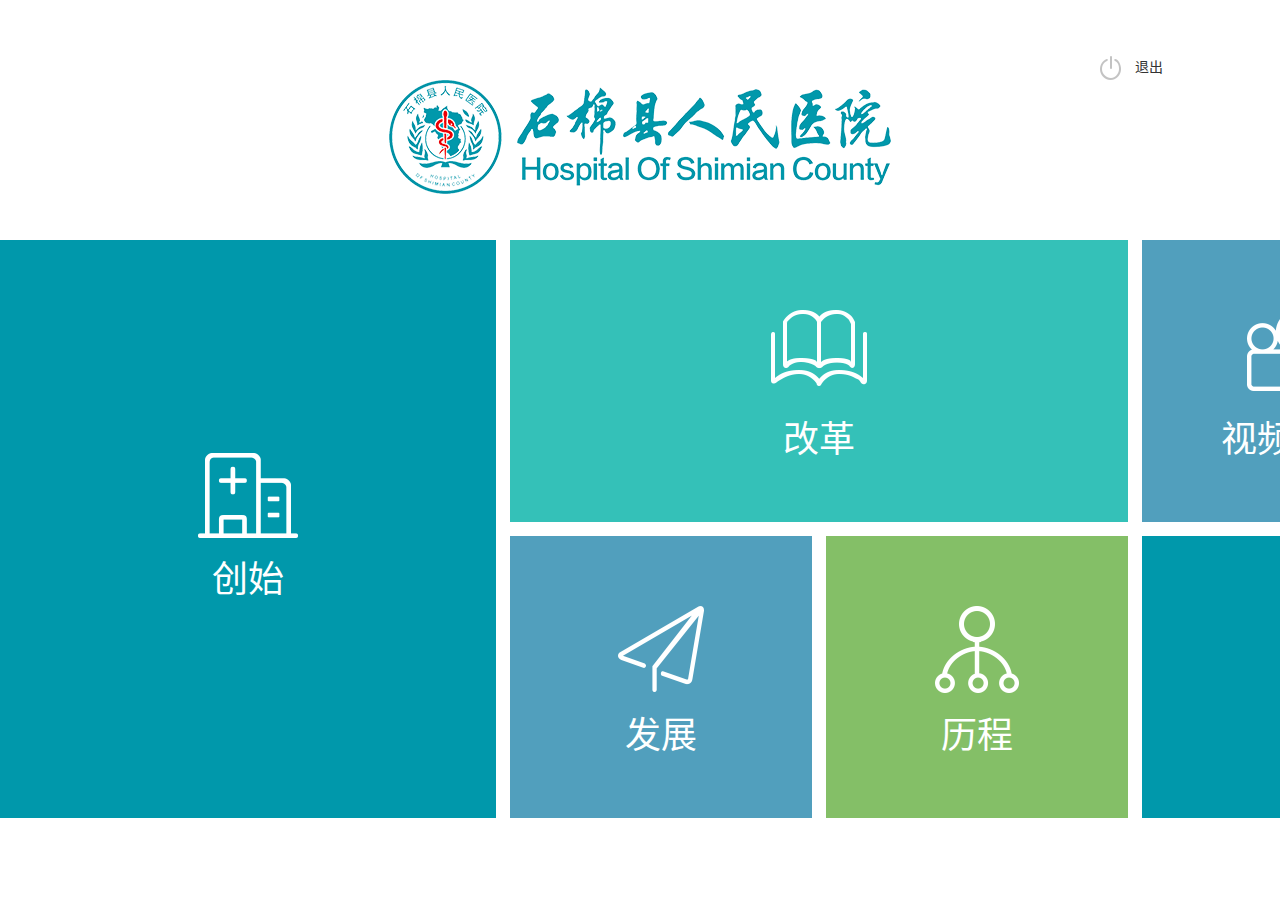
<file: index.html>
<html lang="zh-CN">
  <head>
   <meta charset="utf-8"> 
    <title>石棉医院 </title>
    <meta http-equiv="Content-Type" content="text/html; charset=utf-8" />
    
  

    <!-- 包含 bootstrap 样式表 -->
     <link href="css/common.css" rel="stylesheet"/>
     <link rel="stylesheet" href="css/style.css">


    
  </head>

<body >
   
 <a href="#" class="closebtn">退出</a>

    <div class="box">
       <ul>
         <a href="start.html">创始</a>
         <a href="develop.html">改革</a>
         <a href="video.html">视频讲解</a>
         <a href="audio.html">音频讲解</a>
         <a href="fazhan.html">发展</a>
         <a href="story.html">历程</a>
         <a href="720.html">720</a>

       </ul>
    
    </div>


</body>

</html>
</file>
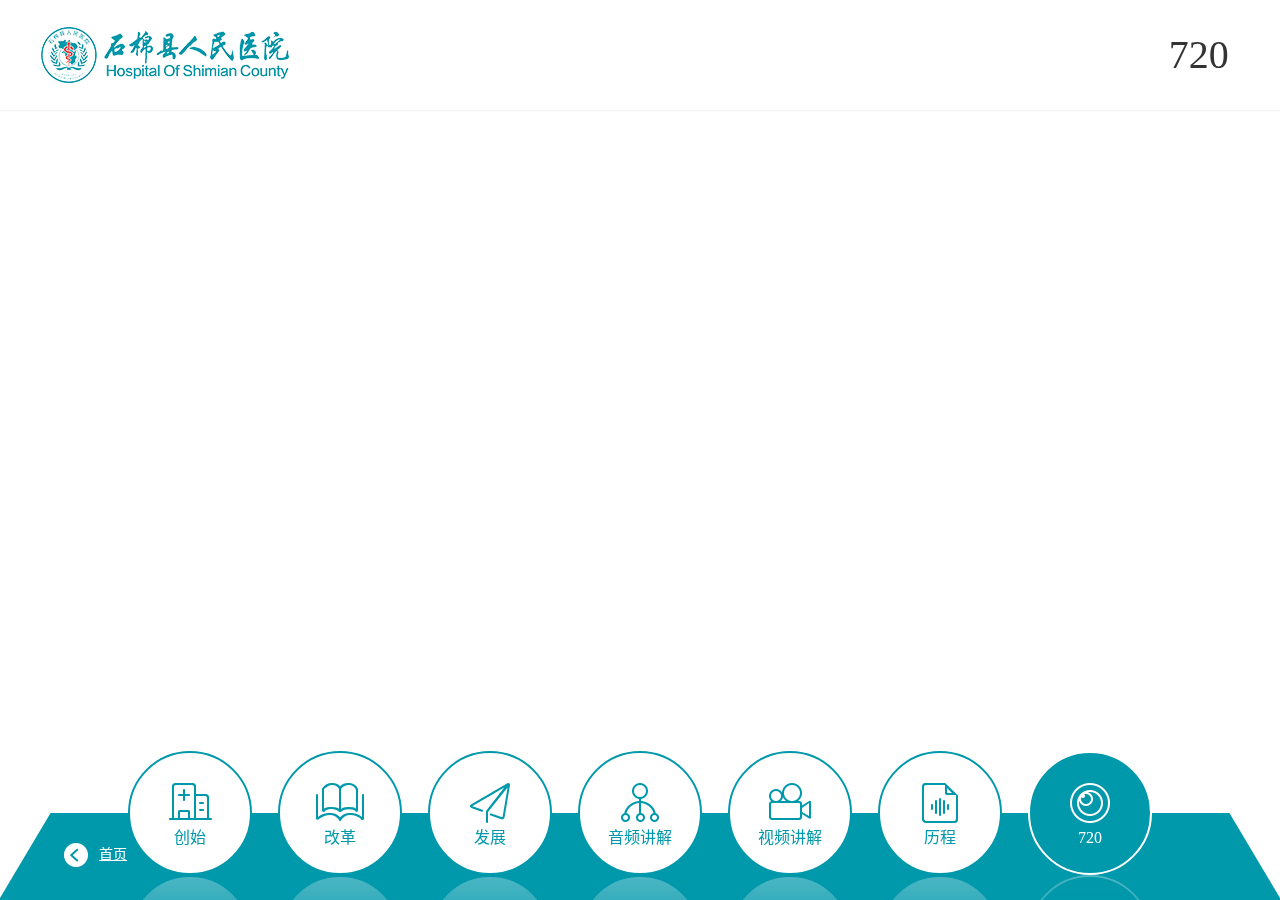
<file: 720.html>
<html lang="zh-CN">
  <head>
   <meta charset="utf-8"> 
    <title>720</title>
    <meta http-equiv="Content-Type" content="text/html; charset=utf-8" />
    <!-- 包含 bootstrap 样式表 -->
     <link href="css/common.css" rel="stylesheet"/>
     <link rel="stylesheet" href="css/style.css">
  </head>

<body style="background: none;">
<header>720</header>
<div class="container">
  
  
</div>
   
<footer>
   <div class="footBg"></div>
   <div class="jb"></div>
   <ul>
     <a href="start.html">创始</a>
     <a href="develop.html">改革</a>
     <a href="fazhan.html">发展</a>
     <a href="audio.html">音频讲解</a>
     <a href="video.html">视频讲解</a>
     <a href="story.html">历程</a>
     <a href="720.html" class="active">720</a>
   </ul>
   <a href="index.html" class="backBtn">首页</a>
</footer>
</body>

</html>
</file>
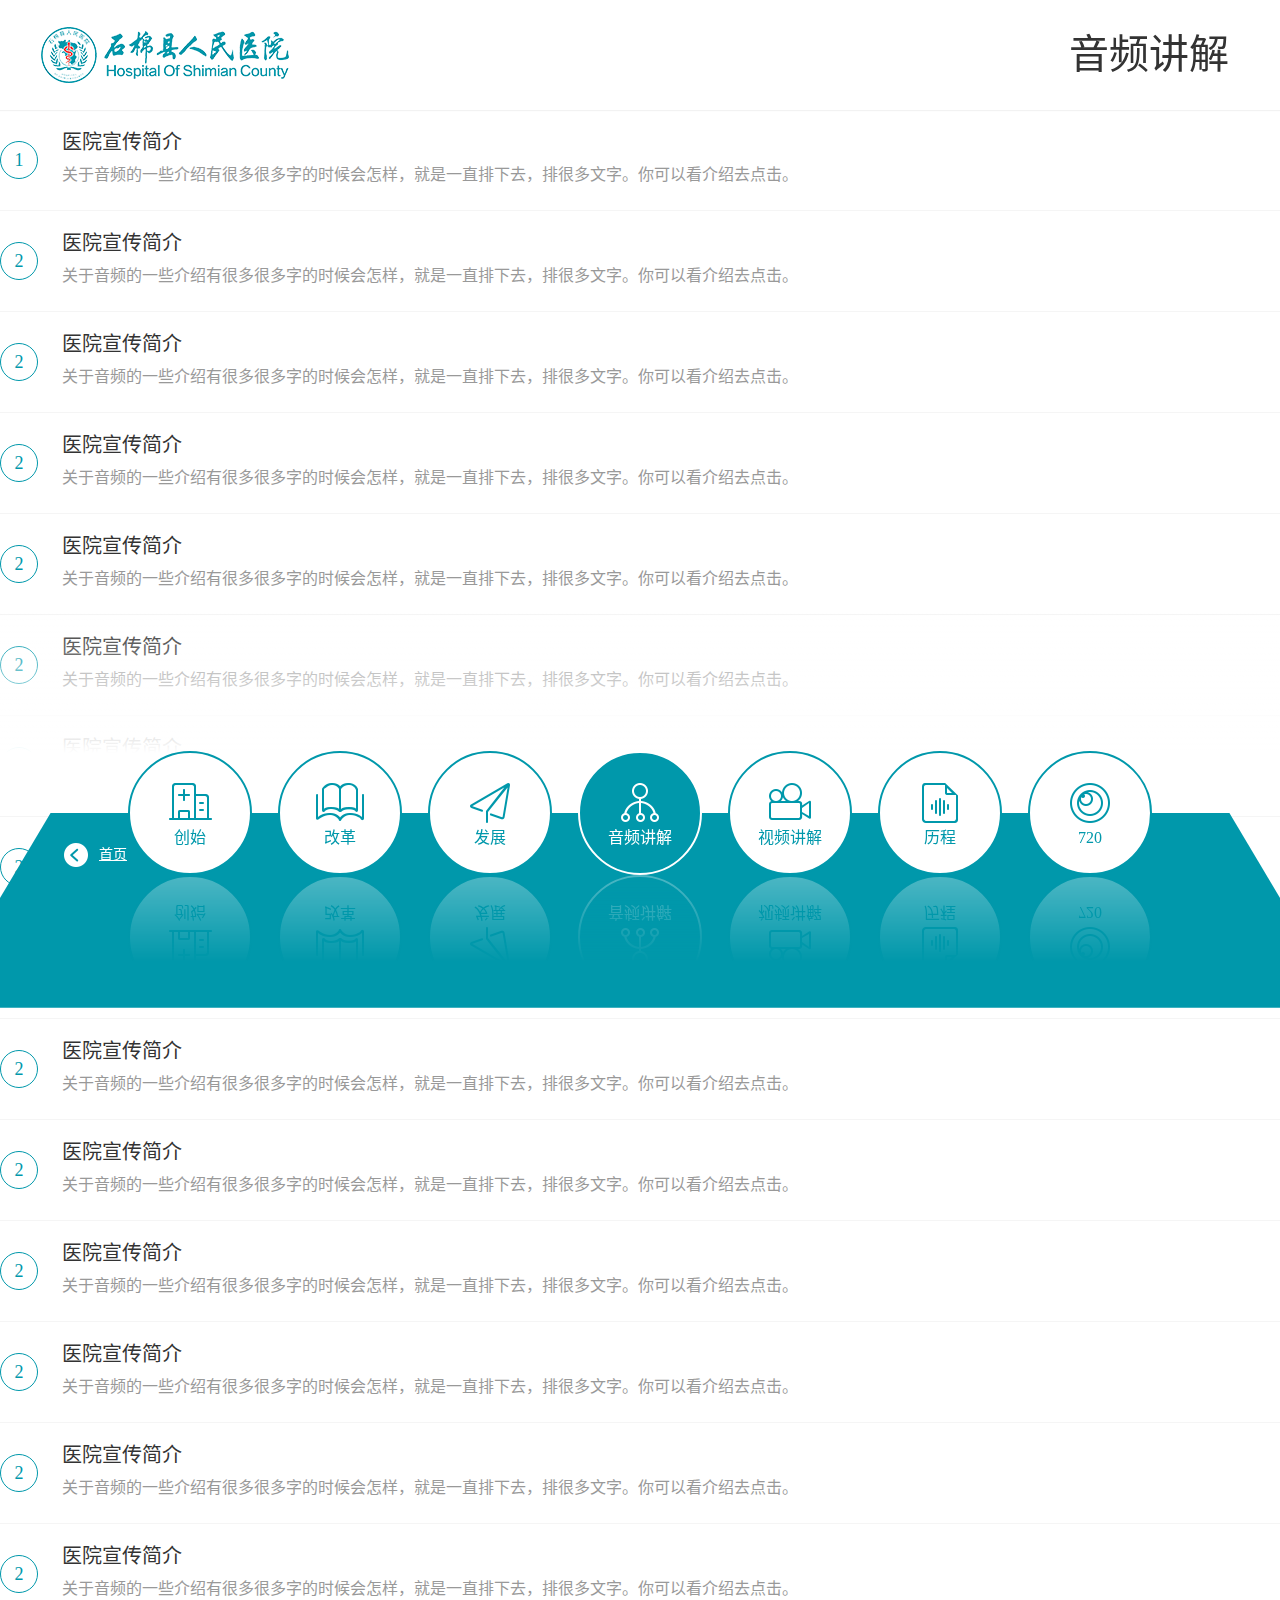
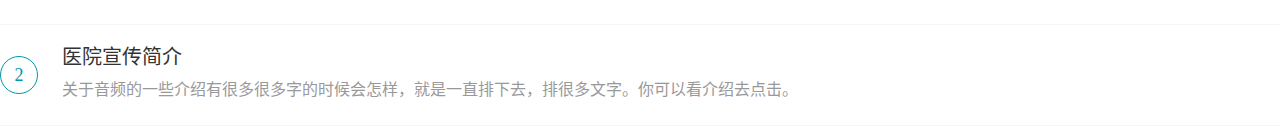
<file: audio.html>
<html lang="zh-CN">
  <head>
   <meta charset="utf-8"> 
    <title>音频讲解</title>
    <meta http-equiv="Content-Type" content="text/html; charset=utf-8" />
    <!-- 包含 bootstrap 样式表 -->
     <link href="css/common.css" rel="stylesheet"/>
     <link rel="stylesheet" href="css/style.css">
  </head>

<body style="background: none;">
<!-- <div class="black"></div> -->
<header>音频讲解</header>
<div class="container">
  <ul class="audioList">
    <a href="#">
      <span>1</span>
      <ul>
        <h3><span class="left">医院宣传简介</span><time class="right">3:16</time></h3>
        <p>关于音频的一些介绍有很多很多字的时候会怎样，就是一直排下去，排很多文字。你可以看介绍去点击。</p>
      </ul>
    </a>
    <a href="#">
      <span>2</span>
      <ul>
        <h3><span class="left">医院宣传简介</span><time class="right">3:16</time></h3>
        <p>关于音频的一些介绍有很多很多字的时候会怎样，就是一直排下去，排很多文字。你可以看介绍去点击。</p>
      </ul>
    </a>
    <a href="#">
      <span>2</span>
      <ul>
        <h3><span class="left">医院宣传简介</span><time class="right">3:16</time></h3>
        <p>关于音频的一些介绍有很多很多字的时候会怎样，就是一直排下去，排很多文字。你可以看介绍去点击。</p>
      </ul>
    </a>
    <a href="#">
      <span>2</span>
      <ul>
        <h3><span class="left">医院宣传简介</span><time class="right">3:16</time></h3>
        <p>关于音频的一些介绍有很多很多字的时候会怎样，就是一直排下去，排很多文字。你可以看介绍去点击。</p>
      </ul>
    </a>
    <a href="#">
      <span>2</span>
      <ul>
        <h3><span class="left">医院宣传简介</span><time class="right">3:16</time></h3>
        <p>关于音频的一些介绍有很多很多字的时候会怎样，就是一直排下去，排很多文字。你可以看介绍去点击。</p>
      </ul>
    </a>
    <a href="#">
      <span>2</span>
      <ul>
        <h3><span class="left">医院宣传简介</span><time class="right">3:16</time></h3>
        <p>关于音频的一些介绍有很多很多字的时候会怎样，就是一直排下去，排很多文字。你可以看介绍去点击。</p>
      </ul>
    </a>
    <a href="#">
      <span>2</span>
      <ul>
        <h3><span class="left">医院宣传简介</span><time class="right">3:16</time></h3>
        <p>关于音频的一些介绍有很多很多字的时候会怎样，就是一直排下去，排很多文字。你可以看介绍去点击。</p>
      </ul>
    </a>
    <a href="#">
      <span>2</span>
      <ul>
        <h3><span class="left">医院宣传简介</span><time class="right">3:16</time></h3>
        <p>关于音频的一些介绍有很多很多字的时候会怎样，就是一直排下去，排很多文字。你可以看介绍去点击。</p>
      </ul>
    </a>
    <a href="#">
      <span>2</span>
      <ul>
        <h3><span class="left">医院宣传简介</span><time class="right">3:16</time></h3>
        <p>关于音频的一些介绍有很多很多字的时候会怎样，就是一直排下去，排很多文字。你可以看介绍去点击。</p>
      </ul>
    </a>
    <a href="#">
      <span>2</span>
      <ul>
        <h3><span class="left">医院宣传简介</span><time class="right">3:16</time></h3>
        <p>关于音频的一些介绍有很多很多字的时候会怎样，就是一直排下去，排很多文字。你可以看介绍去点击。</p>
      </ul>
    </a>
    <a href="#">
      <span>2</span>
      <ul>
        <h3><span class="left">医院宣传简介</span><time class="right">3:16</time></h3>
        <p>关于音频的一些介绍有很多很多字的时候会怎样，就是一直排下去，排很多文字。你可以看介绍去点击。</p>
      </ul>
    </a>
    <a href="#">
      <span>2</span>
      <ul>
        <h3><span class="left">医院宣传简介</span><time class="right">3:16</time></h3>
        <p>关于音频的一些介绍有很多很多字的时候会怎样，就是一直排下去，排很多文字。你可以看介绍去点击。</p>
      </ul>
    </a>
    <a href="#">
      <span>2</span>
      <ul>
        <h3><span class="left">医院宣传简介</span><time class="right">3:16</time></h3>
        <p>关于音频的一些介绍有很多很多字的时候会怎样，就是一直排下去，排很多文字。你可以看介绍去点击。</p>
      </ul>
    </a>
    <a href="#">
      <span>2</span>
      <ul>
        <h3><span class="left">医院宣传简介</span><time class="right">3:16</time></h3>
        <p>关于音频的一些介绍有很多很多字的时候会怎样，就是一直排下去，排很多文字。你可以看介绍去点击。</p>
      </ul>
    </a>
    <a href="#">
      <span>2</span>
      <ul>
        <h3><span class="left">医院宣传简介</span><time class="right">3:16</time></h3>
        <p>关于音频的一些介绍有很多很多字的时候会怎样，就是一直排下去，排很多文字。你可以看介绍去点击。</p>
      </ul>
    </a>
    <a href="#">
      <span>2</span>
      <ul>
        <h3><span class="left">医院宣传简介</span><time class="right">3:16</time></h3>
        <p>关于音频的一些介绍有很多很多字的时候会怎样，就是一直排下去，排很多文字。你可以看介绍去点击。</p>
      </ul>
    </a>
  </ul>
    
  
</div>
   
<footer>
   <div class="footBg"></div>
   <div class="jb"></div>
   <ul>
     <a href="start.html">创始</a>
     <a href="develop.html">改革</a>
     <a href="fazhan.html">发展</a>
     <a href="audio.html" class="active">音频讲解</a>
     <a href="video.html">视频讲解</a>
     <a href="story.html">历程</a>
     <a href="720.html">720</a>
   </ul>
   <a href="index.html" class="backBtn">首页</a>
</footer>
</body>

</html>


<script src="js/jquery-1.10.2.min.js"></script>
<script type="text/javascript">
  $(".audioList a").click(function(event) {
    $(".audioList a span").removeClass("player");
    $(".audioList a > span").text("1");
    $(this).children("span").addClass("player");
    $(this).children("span").text("");
  });
</script>
</file>
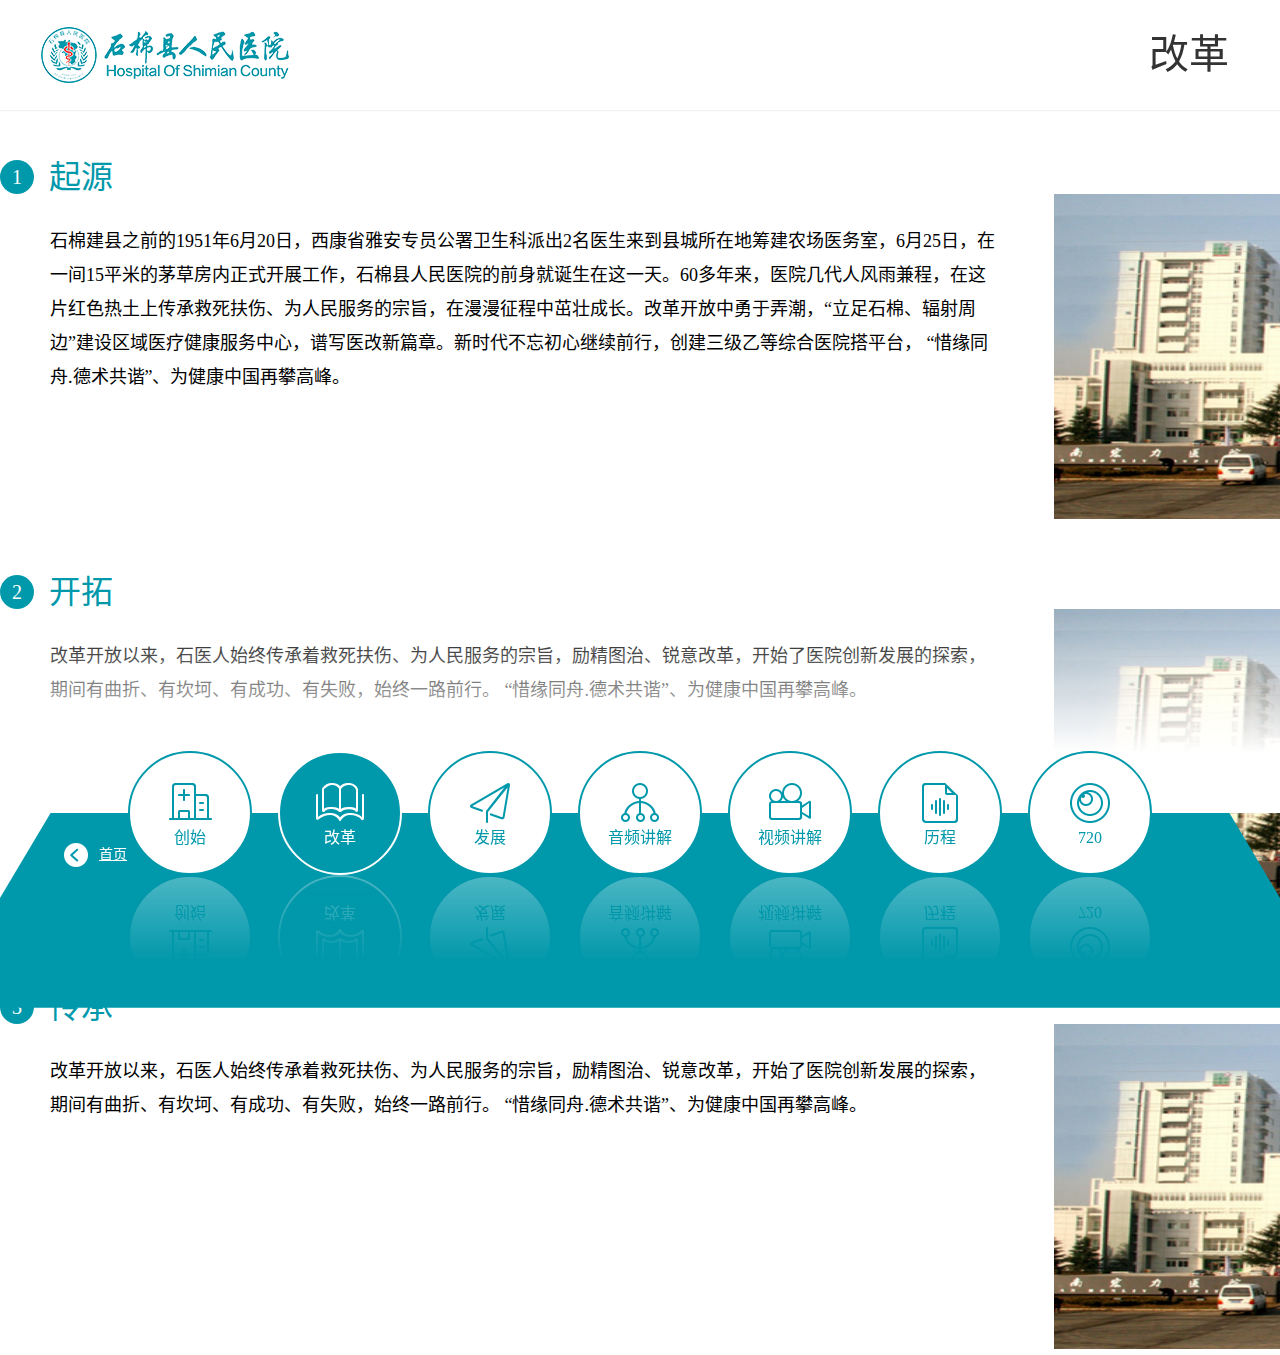
<file: develop.html>
<html lang="zh-CN">
  <head>
   <meta charset="utf-8"> 
    <title>改革</title>
    <meta http-equiv="Content-Type" content="text/html; charset=utf-8" />
    <!-- 包含 bootstrap 样式表 -->
     <link href="css/common.css" rel="stylesheet"/>
     <link rel="stylesheet" href="css/style.css">
  </head>

<body style="background: none;">
<header>改革</header>
<div class="container">
  <div>
    <h2><span>1</span><section>起源</section></h2>
    <p>石棉建县之前的1951年6月20日，西康省雅安专员公署卫生科派出2名医生来到县城所在地筹建农场医务室，6月25日，在一间15平米的茅草房内正式开展工作，石棉县人民医院的前身就诞生在这一天。60多年来，医院几代人风雨兼程，在这片红色热土上传承救死扶伤、为人民服务的宗旨，在漫漫征程中茁壮成长。改革开放中勇于弄潮，“立足石棉、辐射周边”建设区域医疗健康服务中心，谱写医改新篇章。新时代不忘初心继续前行，创建三级乙等综合医院搭平台， “惜缘同舟.德术共谐”、为健康中国再攀高峰。</p>
    <img src="images/cs_img3.png">
  </div>

  <div>
    <h2><span>2</span><section>开拓</section></h2>
    <p>改革开放以来，石医人始终传承着救死扶伤、为人民服务的宗旨，励精图治、锐意改革，开始了医院创新发展的探索，期间有曲折、有坎坷、有成功、有失败，始终一路前行。 “惜缘同舟.德术共谐”、为健康中国再攀高峰。</p>
    <img src="images/cs_img3.png">
  </div>

  <div>
    <h2><span>3</span><section>传承</section></h2>
    <p>改革开放以来，石医人始终传承着救死扶伤、为人民服务的宗旨，励精图治、锐意改革，开始了医院创新发展的探索，期间有曲折、有坎坷、有成功、有失败，始终一路前行。 “惜缘同舟.德术共谐”、为健康中国再攀高峰。</p>
    <img src="images/cs_img3.png">
  </div>
  
</div>
   
<footer>
   <div class="footBg"></div>
   <div class="jb"></div>
   <ul>
     <a href="start.html">创始</a>
     <a href="develop.html" class="active">改革</a>
     <a href="fazhan.html">发展</a>
     <a href="audio.html">音频讲解</a>
     <a href="video.html">视频讲解</a>
     <a href="story.html">历程</a>
     <a href="720.html">720</a>
   </ul>
   <a href="index.html" class="backBtn">首页</a>
</footer>
</body>

</html>
</file>
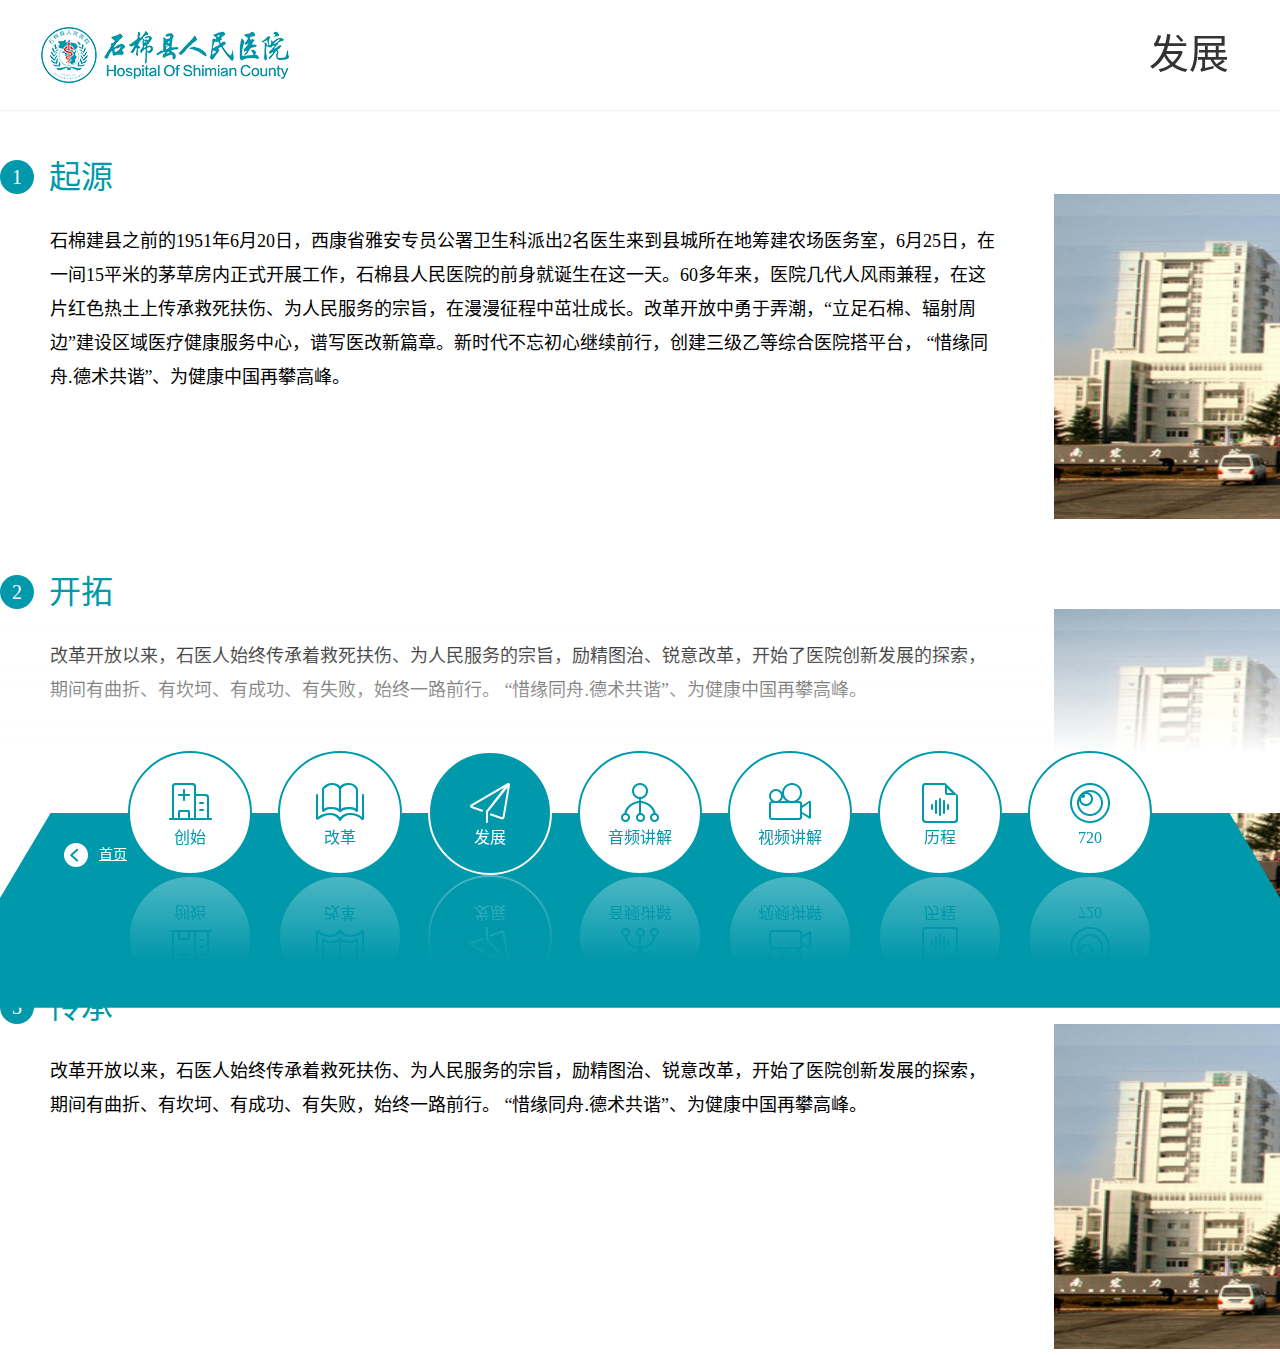
<file: fazhan.html>
<html lang="zh-CN">
  <head>
   <meta charset="utf-8"> 
    <title>发展</title>
    <meta http-equiv="Content-Type" content="text/html; charset=utf-8" />
    <!-- 包含 bootstrap 样式表 -->
     <link href="css/common.css" rel="stylesheet"/>
     <link rel="stylesheet" href="css/style.css">
  </head>

<body style="background: none;">
<header>发展</header>
<div class="container">
  <div>
    <h2><span>1</span><section>起源</section></h2>
    <p>石棉建县之前的1951年6月20日，西康省雅安专员公署卫生科派出2名医生来到县城所在地筹建农场医务室，6月25日，在一间15平米的茅草房内正式开展工作，石棉县人民医院的前身就诞生在这一天。60多年来，医院几代人风雨兼程，在这片红色热土上传承救死扶伤、为人民服务的宗旨，在漫漫征程中茁壮成长。改革开放中勇于弄潮，“立足石棉、辐射周边”建设区域医疗健康服务中心，谱写医改新篇章。新时代不忘初心继续前行，创建三级乙等综合医院搭平台， “惜缘同舟.德术共谐”、为健康中国再攀高峰。</p>
    <img src="images/cs_img3.png">
  </div>

  <div>
    <h2><span>2</span><section>开拓</section></h2>
    <p>改革开放以来，石医人始终传承着救死扶伤、为人民服务的宗旨，励精图治、锐意改革，开始了医院创新发展的探索，期间有曲折、有坎坷、有成功、有失败，始终一路前行。 “惜缘同舟.德术共谐”、为健康中国再攀高峰。</p>
    <img src="images/cs_img3.png">
  </div>

  <div>
    <h2><span>3</span><section>传承</section></h2>
    <p>改革开放以来，石医人始终传承着救死扶伤、为人民服务的宗旨，励精图治、锐意改革，开始了医院创新发展的探索，期间有曲折、有坎坷、有成功、有失败，始终一路前行。 “惜缘同舟.德术共谐”、为健康中国再攀高峰。</p>
    <img src="images/cs_img3.png">
  </div>
  
</div>
   
<footer>
   <div class="footBg"></div>
   <div class="jb"></div>
   <ul>
     <a href="start.html">创始</a>
     <a href="develop.html">改革</a>
     <a href="fazhan.html" class="active">发展</a>
     <a href="audio.html">音频讲解</a>
     <a href="video.html">视频讲解</a>
     <a href="story.html">历程</a>
     <a href="720.html">720</a>
   </ul>
   <a href="index.html" class="backBtn">首页</a>
</footer>
</body>

</html>
</file>
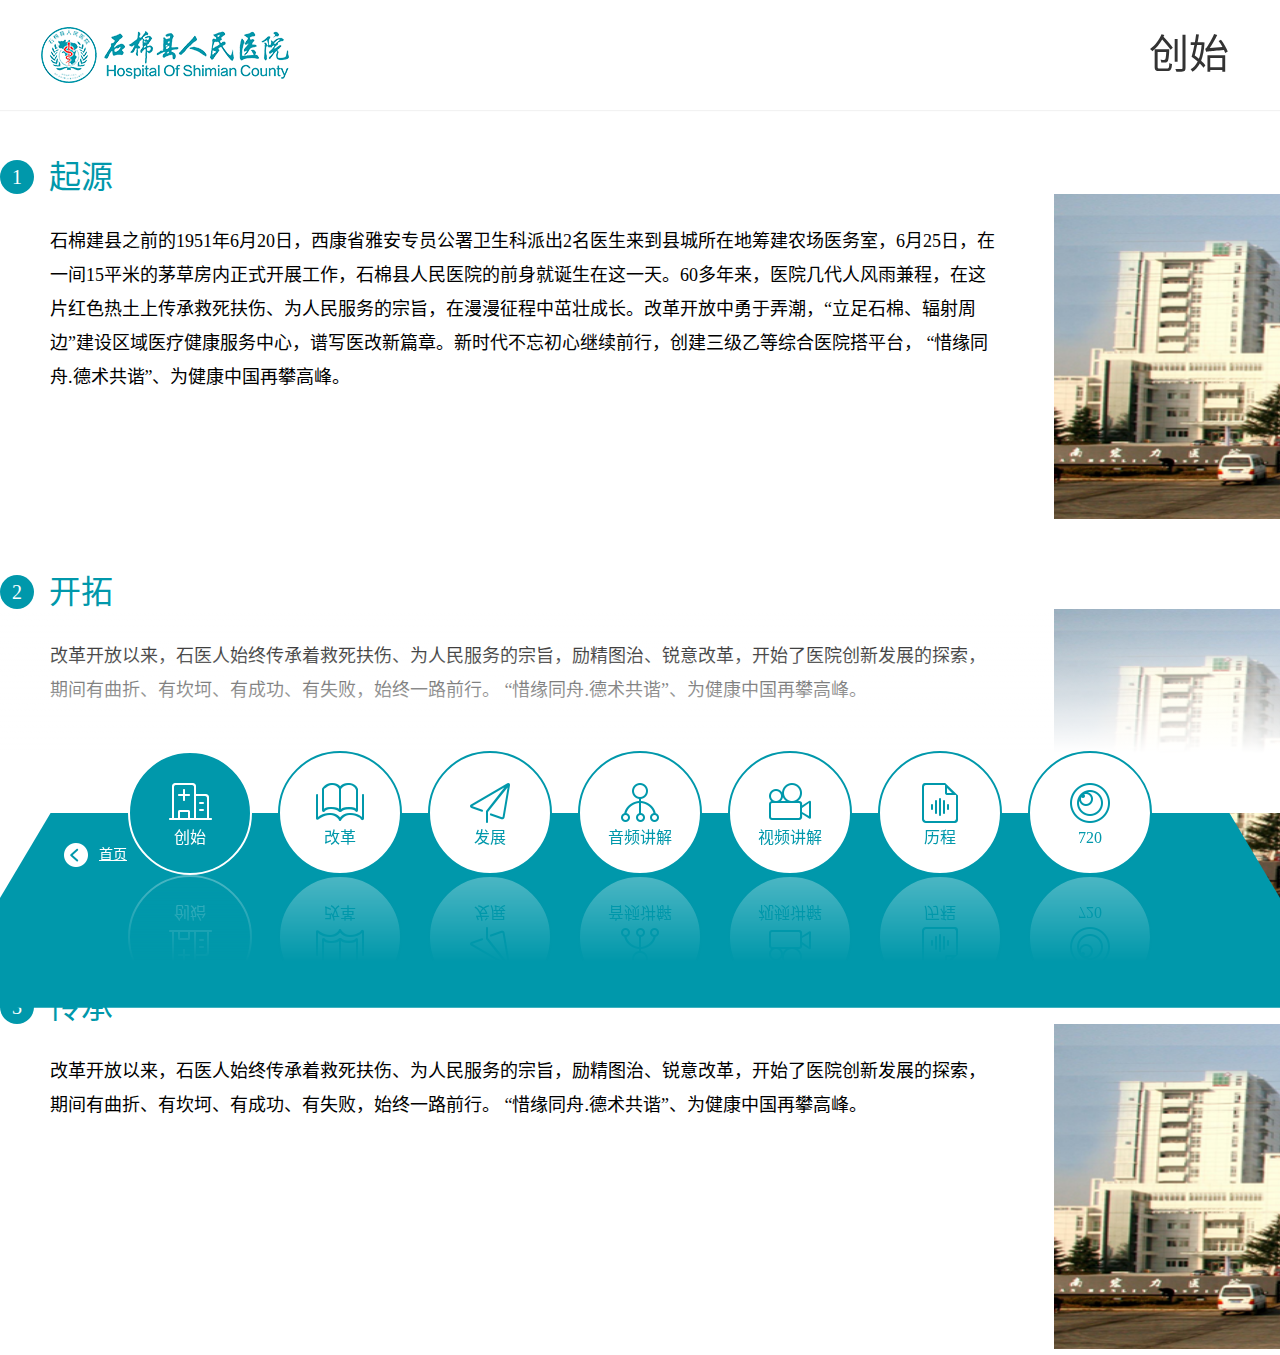
<file: start.html>
<html lang="zh-CN">
  <head>
   <meta charset="utf-8"> 
    <title>创始</title>
    <meta http-equiv="Content-Type" content="text/html; charset=utf-8" />
    <!-- 包含 bootstrap 样式表 -->
     <link href="css/common.css" rel="stylesheet"/>
     <link rel="stylesheet" href="css/style.css">
  </head>

<body style="background: none;">
<header>创始</header>
<div class="container">
  <div>
    <h2><span>1</span><section>起源</section></h2>
    <p>石棉建县之前的1951年6月20日，西康省雅安专员公署卫生科派出2名医生来到县城所在地筹建农场医务室，6月25日，在一间15平米的茅草房内正式开展工作，石棉县人民医院的前身就诞生在这一天。60多年来，医院几代人风雨兼程，在这片红色热土上传承救死扶伤、为人民服务的宗旨，在漫漫征程中茁壮成长。改革开放中勇于弄潮，“立足石棉、辐射周边”建设区域医疗健康服务中心，谱写医改新篇章。新时代不忘初心继续前行，创建三级乙等综合医院搭平台， “惜缘同舟.德术共谐”、为健康中国再攀高峰。</p>
    <img src="images/cs_img3.png">
  </div>

  <div>
    <h2><span>2</span><section>开拓</section></h2>
    <p>改革开放以来，石医人始终传承着救死扶伤、为人民服务的宗旨，励精图治、锐意改革，开始了医院创新发展的探索，期间有曲折、有坎坷、有成功、有失败，始终一路前行。 “惜缘同舟.德术共谐”、为健康中国再攀高峰。</p>
    <img src="images/cs_img3.png">
  </div>

  <div>
    <h2><span>3</span><section>传承</section></h2>
    <p>改革开放以来，石医人始终传承着救死扶伤、为人民服务的宗旨，励精图治、锐意改革，开始了医院创新发展的探索，期间有曲折、有坎坷、有成功、有失败，始终一路前行。 “惜缘同舟.德术共谐”、为健康中国再攀高峰。</p>
    <img src="images/cs_img3.png">
  </div>
</div>
   
<footer>
   <div class="footBg"></div>
   <div class="jb"></div>
   <ul>
     <a href="start.html" class="active">创始</a>
     <a href="develop.html">改革</a>
     <a href="fazhan.html">发展</a>
     <a href="audio.html">音频讲解</a>
     <a href="video.html">视频讲解</a>
     <a href="story.html">历程</a>
     <a href="720.html">720</a>
   </ul>
   <a href="index.html" class="backBtn">首页</a>
</footer>
</body>

</html>
</file>
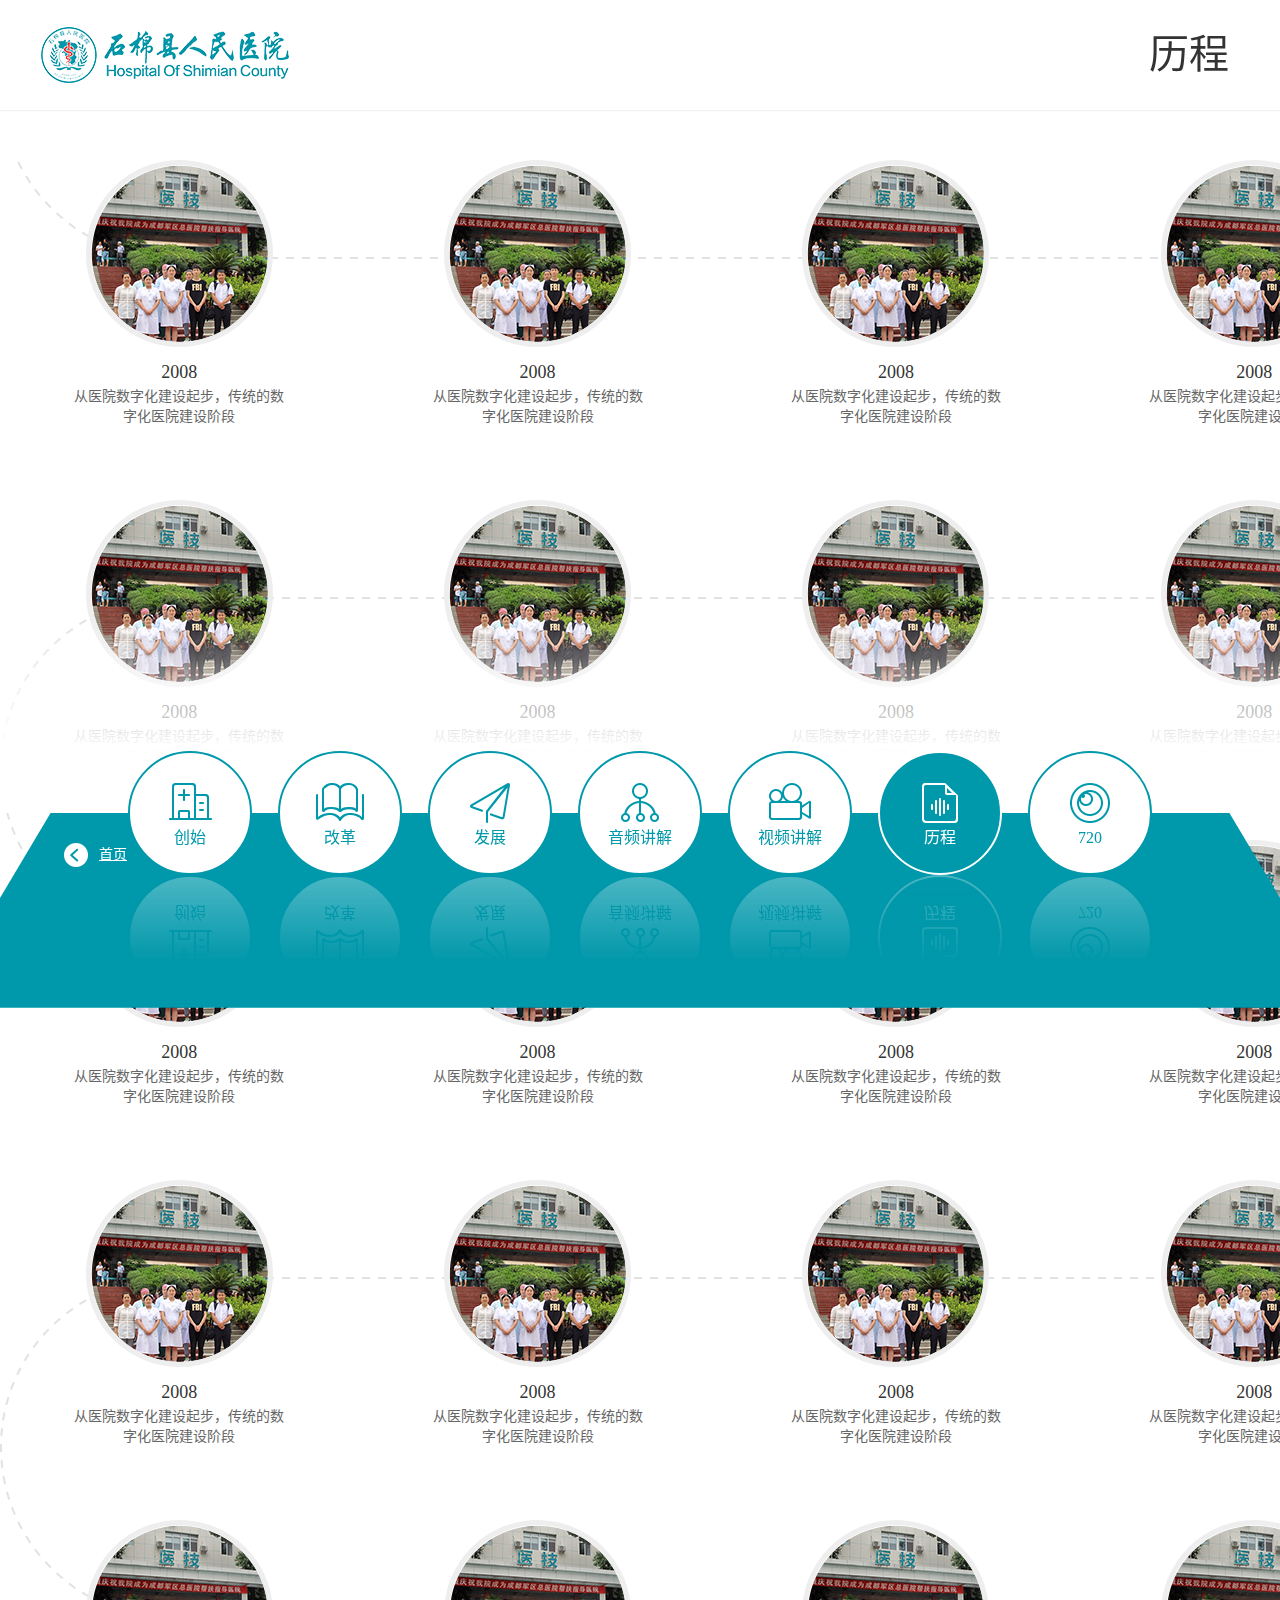
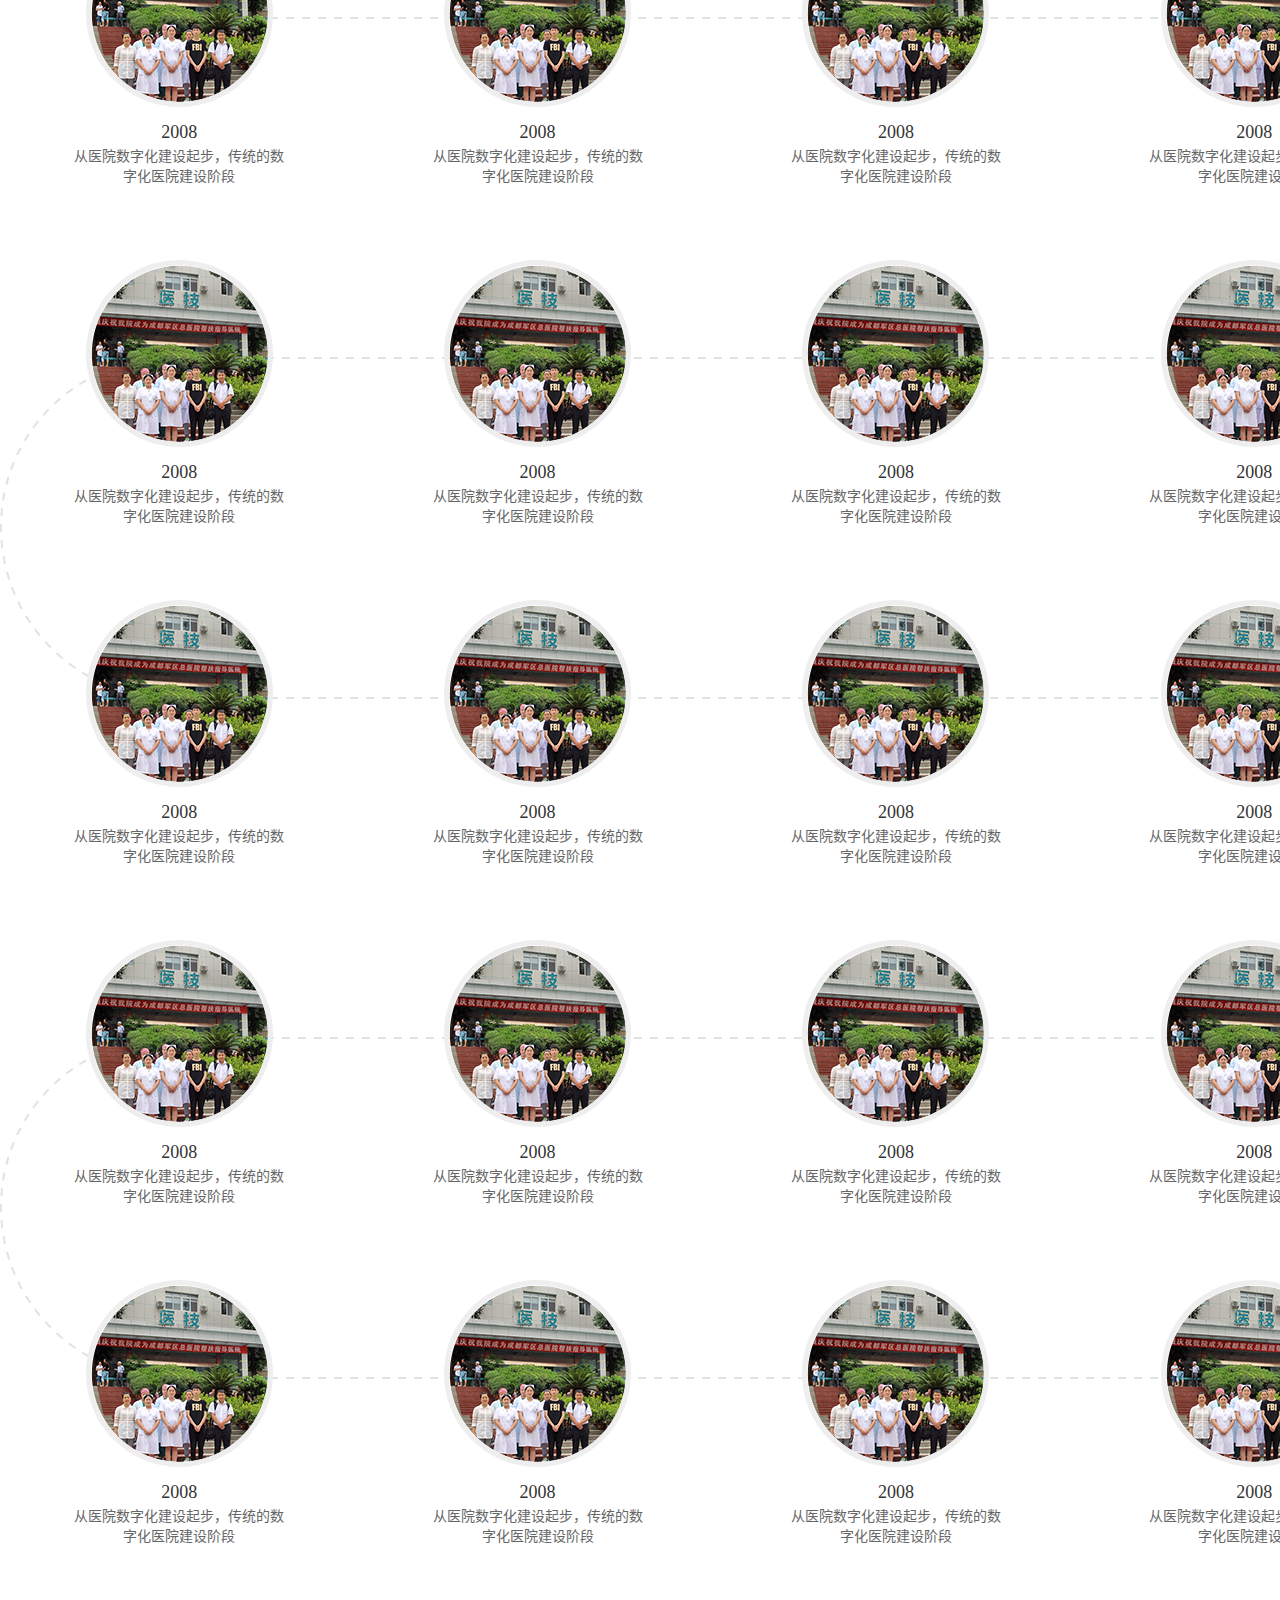
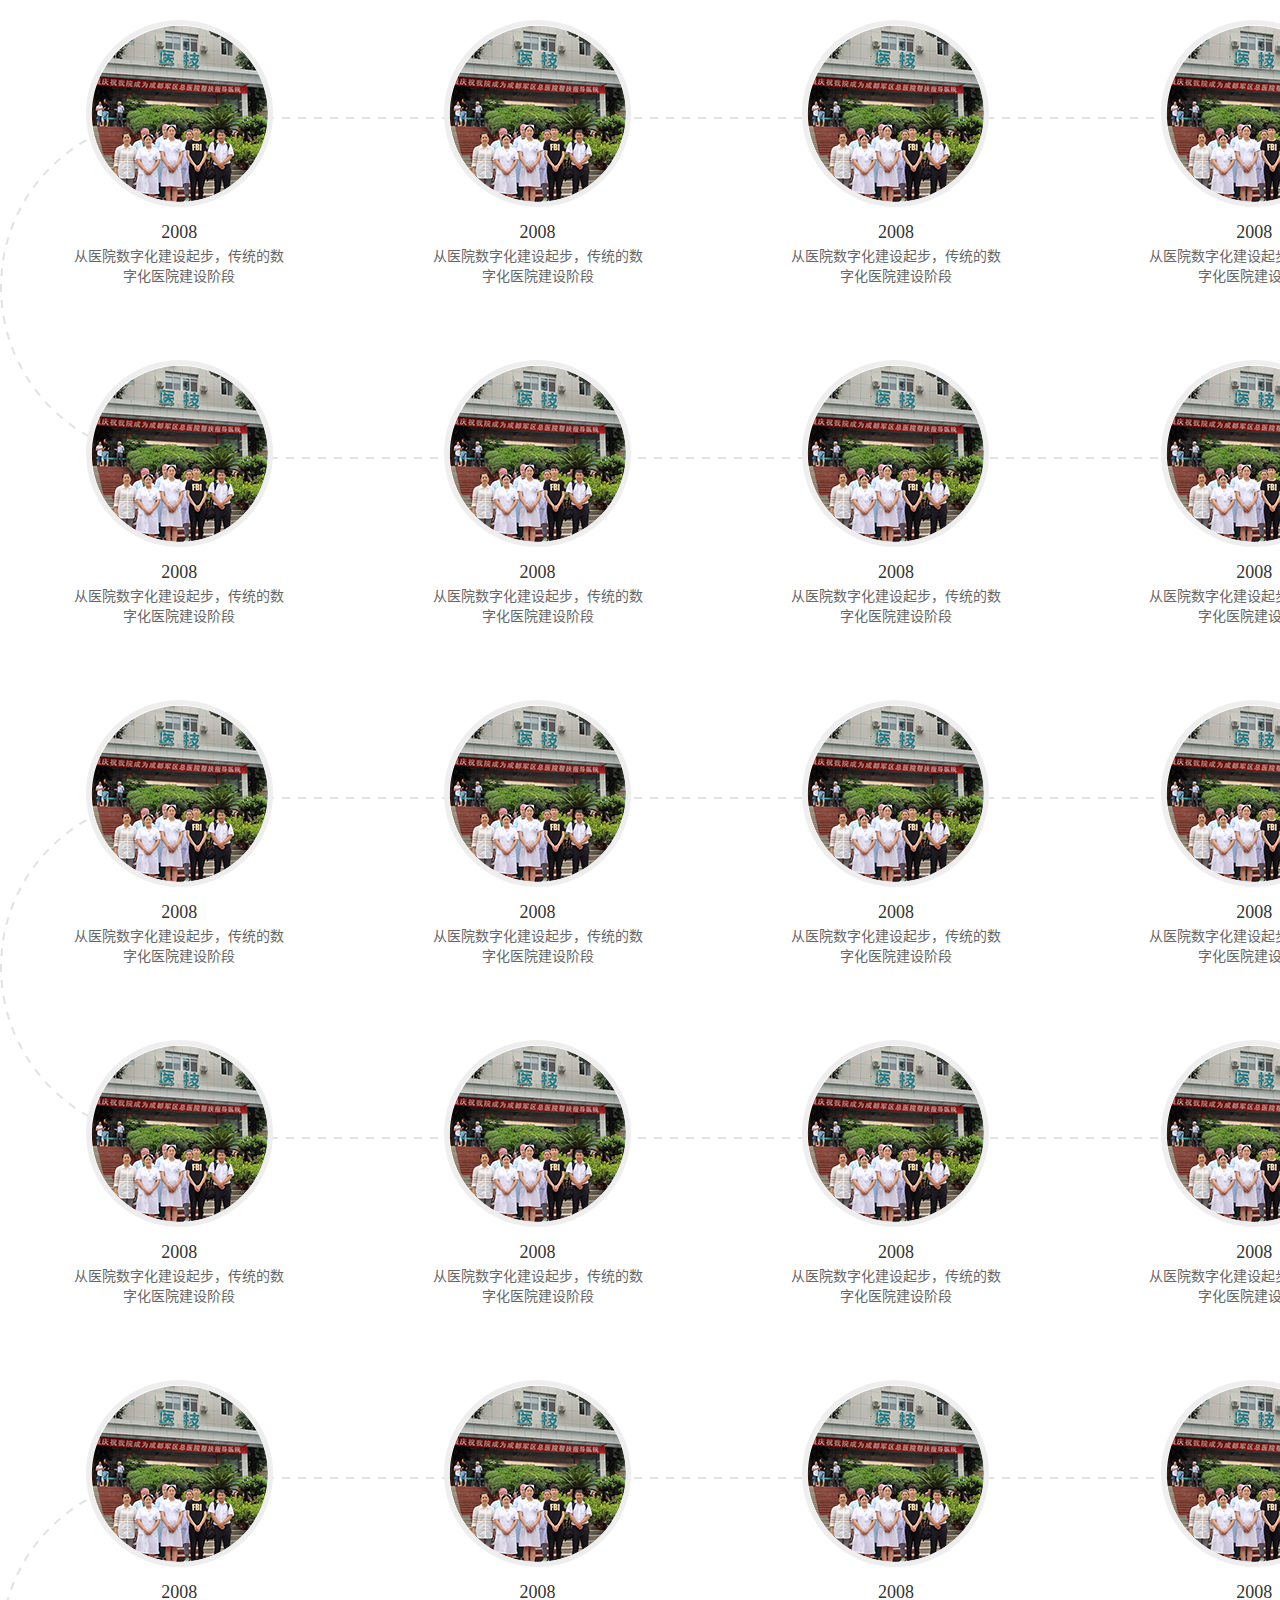
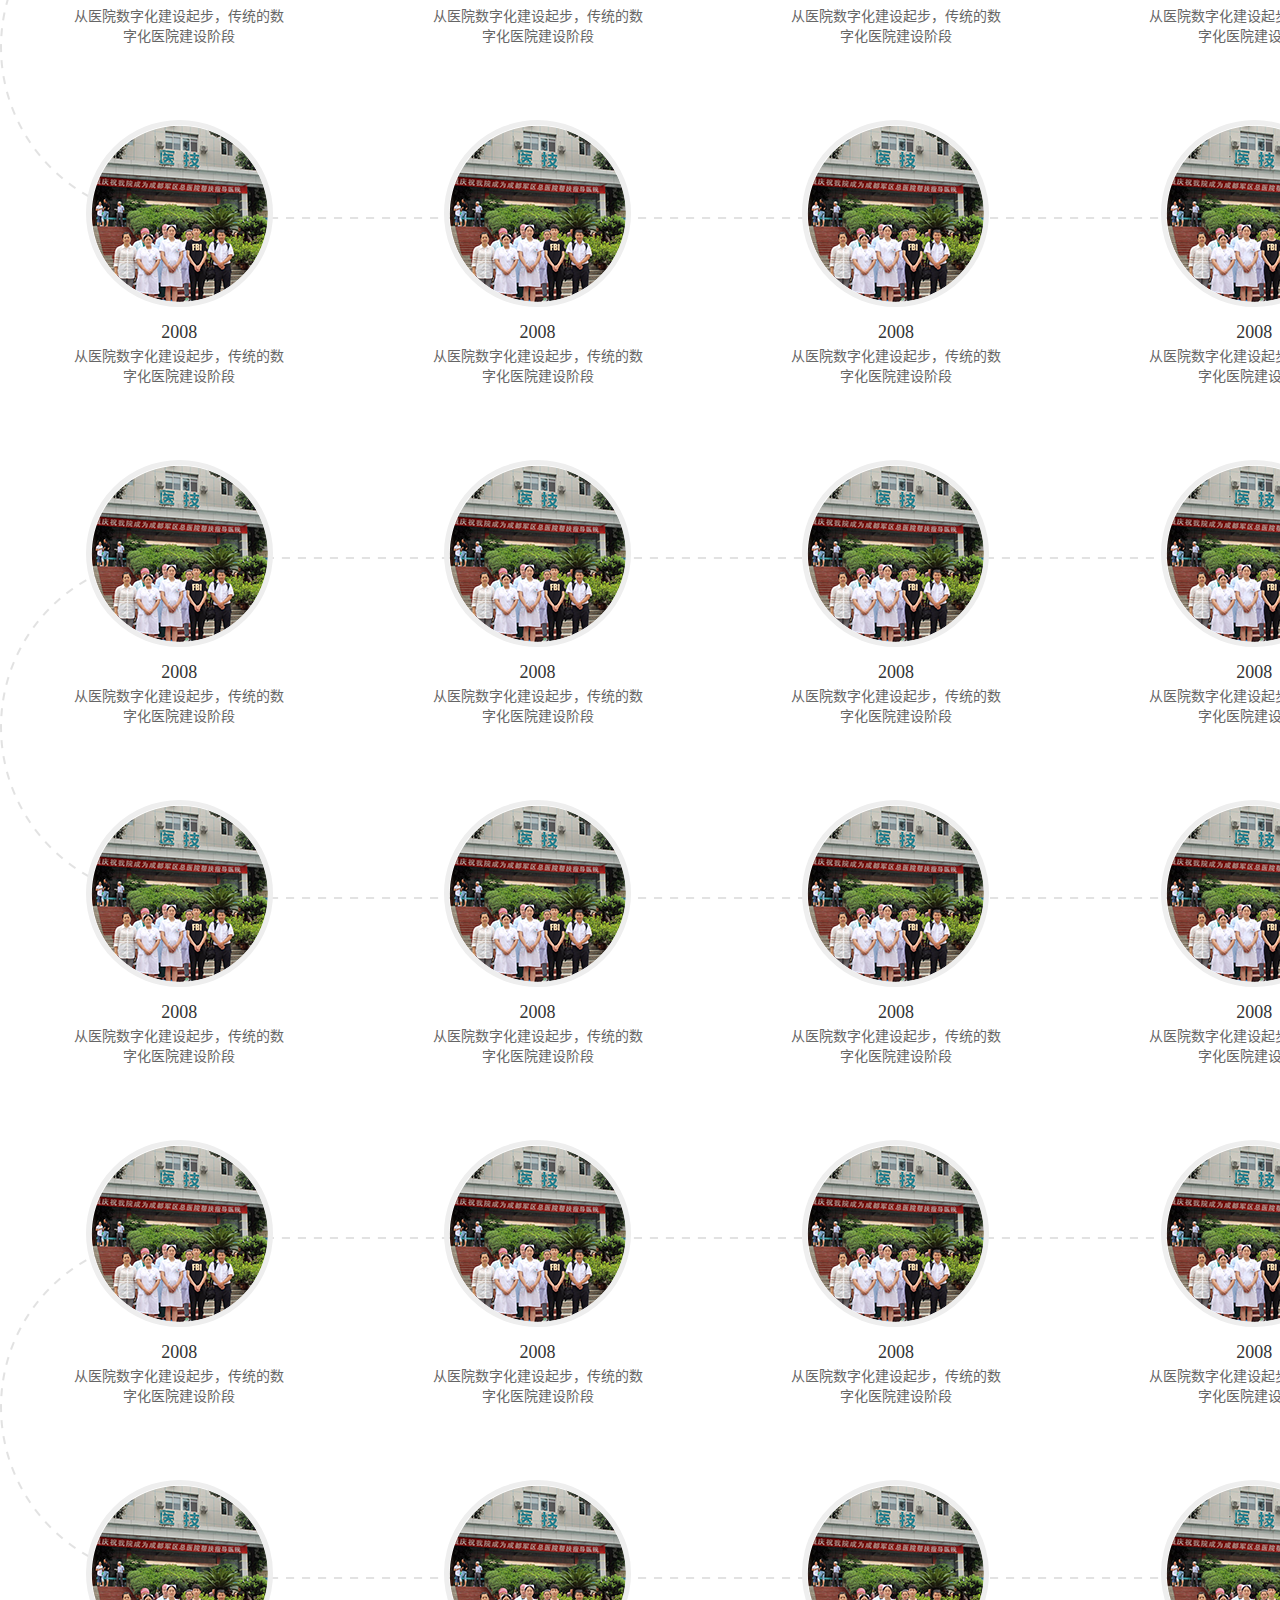
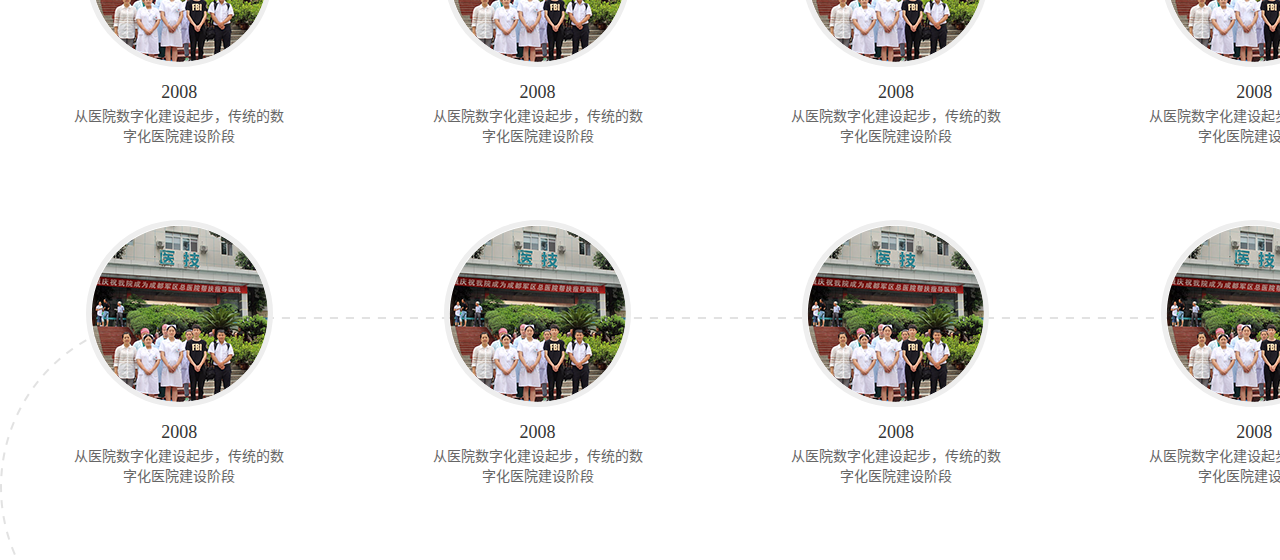
<file: story.html>
<html lang="zh-CN">
  <head>
   <meta charset="utf-8"> 
    <title>历程</title>
    <meta http-equiv="Content-Type" content="text/html; charset=utf-8" />
    <!-- 包含 bootstrap 样式表 -->
     <link href="css/common.css" rel="stylesheet"/>
     <link rel="stylesheet" href="css/style.css">
  </head>

<body style="background: none;">
<header>历程</header>
<div class="container">
  <ul class="storyList">
    <li>
      <img src="images/img_lc.png">
      <h2>2008</h2>
      <p>从医院数字化建设起步，传统的数字化医院建设阶段</p>
    </li>
    <li>
      <img src="images/img_lc.png">
      <h2>2008</h2>
      <p>从医院数字化建设起步，传统的数字化医院建设阶段</p>
    </li>
    <li>
      <img src="images/img_lc.png">
      <h2>2008</h2>
      <p>从医院数字化建设起步，传统的数字化医院建设阶段</p>
    </li>
    <li>
      <img src="images/img_lc.png">
      <h2>2008</h2>
      <p>从医院数字化建设起步，传统的数字化医院建设阶段</p>
    </li>
    <li>
      <img src="images/img_lc.png">
      <h2>2008</h2>
      <p>从医院数字化建设起步，传统的数字化医院建设阶段</p>
    </li>
    <li>
      <img src="images/img_lc.png">
      <h2>2008</h2>
      <p>从医院数字化建设起步，传统的数字化医院建设阶段</p>
    </li>
    <li>
      <img src="images/img_lc.png">
      <h2>2008</h2>
      <p>从医院数字化建设起步，传统的数字化医院建设阶段</p>
    </li>
    <li>
      <img src="images/img_lc.png">
      <h2>2008</h2>
      <p>从医院数字化建设起步，传统的数字化医院建设阶段</p>
    </li>
    <li>
      <img src="images/img_lc.png">
      <h2>2008</h2>
      <p>从医院数字化建设起步，传统的数字化医院建设阶段</p>
    </li>
    <li>
      <img src="images/img_lc.png">
      <h2>2008</h2>
      <p>从医院数字化建设起步，传统的数字化医院建设阶段</p>
    </li>
    <li>
      <img src="images/img_lc.png">
      <h2>2008</h2>
      <p>从医院数字化建设起步，传统的数字化医院建设阶段</p>
    </li>
    <li>
      <img src="images/img_lc.png">
      <h2>2008</h2>
      <p>从医院数字化建设起步，传统的数字化医院建设阶段</p>
    </li>
    <li>
      <img src="images/img_lc.png">
      <h2>2008</h2>
      <p>从医院数字化建设起步，传统的数字化医院建设阶段</p>
    </li>
    <li>
      <img src="images/img_lc.png">
      <h2>2008</h2>
      <p>从医院数字化建设起步，传统的数字化医院建设阶段</p>
    </li>
    <li>
      <img src="images/img_lc.png">
      <h2>2008</h2>
      <p>从医院数字化建设起步，传统的数字化医院建设阶段</p>
    </li>
    <li>
      <img src="images/img_lc.png">
      <h2>2008</h2>
      <p>从医院数字化建设起步，传统的数字化医院建设阶段</p>
    </li>
    <li>
      <img src="images/img_lc.png">
      <h2>2008</h2>
      <p>从医院数字化建设起步，传统的数字化医院建设阶段</p>
    </li>
    <li>
      <img src="images/img_lc.png">
      <h2>2008</h2>
      <p>从医院数字化建设起步，传统的数字化医院建设阶段</p>
    </li>
    <li>
      <img src="images/img_lc.png">
      <h2>2008</h2>
      <p>从医院数字化建设起步，传统的数字化医院建设阶段</p>
    </li>
    <li>
      <img src="images/img_lc.png">
      <h2>2008</h2>
      <p>从医院数字化建设起步，传统的数字化医院建设阶段</p>
    </li>
    <li>
      <img src="images/img_lc.png">
      <h2>2008</h2>
      <p>从医院数字化建设起步，传统的数字化医院建设阶段</p>
    </li>
    <li>
      <img src="images/img_lc.png">
      <h2>2008</h2>
      <p>从医院数字化建设起步，传统的数字化医院建设阶段</p>
    </li>
    <li>
      <img src="images/img_lc.png">
      <h2>2008</h2>
      <p>从医院数字化建设起步，传统的数字化医院建设阶段</p>
    </li>
    <li>
      <img src="images/img_lc.png">
      <h2>2008</h2>
      <p>从医院数字化建设起步，传统的数字化医院建设阶段</p>
    </li>
    <li>
      <img src="images/img_lc.png">
      <h2>2008</h2>
      <p>从医院数字化建设起步，传统的数字化医院建设阶段</p>
    </li>
    <li>
      <img src="images/img_lc.png">
      <h2>2008</h2>
      <p>从医院数字化建设起步，传统的数字化医院建设阶段</p>
    </li>
    <li>
      <img src="images/img_lc.png">
      <h2>2008</h2>
      <p>从医院数字化建设起步，传统的数字化医院建设阶段</p>
    </li>
    <li>
      <img src="images/img_lc.png">
      <h2>2008</h2>
      <p>从医院数字化建设起步，传统的数字化医院建设阶段</p>
    </li>
    <li>
      <img src="images/img_lc.png">
      <h2>2008</h2>
      <p>从医院数字化建设起步，传统的数字化医院建设阶段</p>
    </li>
    <li>
      <img src="images/img_lc.png">
      <h2>2008</h2>
      <p>从医院数字化建设起步，传统的数字化医院建设阶段</p>
    </li>
    <li>
      <img src="images/img_lc.png">
      <h2>2008</h2>
      <p>从医院数字化建设起步，传统的数字化医院建设阶段</p>
    </li>
    <li>
      <img src="images/img_lc.png">
      <h2>2008</h2>
      <p>从医院数字化建设起步，传统的数字化医院建设阶段</p>
    </li>
    <li>
      <img src="images/img_lc.png">
      <h2>2008</h2>
      <p>从医院数字化建设起步，传统的数字化医院建设阶段</p>
    </li>
    <li>
      <img src="images/img_lc.png">
      <h2>2008</h2>
      <p>从医院数字化建设起步，传统的数字化医院建设阶段</p>
    </li>
    <li>
      <img src="images/img_lc.png">
      <h2>2008</h2>
      <p>从医院数字化建设起步，传统的数字化医院建设阶段</p>
    </li>
    <li>
      <img src="images/img_lc.png">
      <h2>2008</h2>
      <p>从医院数字化建设起步，传统的数字化医院建设阶段</p>
    </li>
    <li>
      <img src="images/img_lc.png">
      <h2>2008</h2>
      <p>从医院数字化建设起步，传统的数字化医院建设阶段</p>
    </li>
    <li>
      <img src="images/img_lc.png">
      <h2>2008</h2>
      <p>从医院数字化建设起步，传统的数字化医院建设阶段</p>
    </li>
    <li>
      <img src="images/img_lc.png">
      <h2>2008</h2>
      <p>从医院数字化建设起步，传统的数字化医院建设阶段</p>
    </li>
    <li>
      <img src="images/img_lc.png">
      <h2>2008</h2>
      <p>从医院数字化建设起步，传统的数字化医院建设阶段</p>
    </li>
    <li>
      <img src="images/img_lc.png">
      <h2>2008</h2>
      <p>从医院数字化建设起步，传统的数字化医院建设阶段</p>
    </li>
    <li>
      <img src="images/img_lc.png">
      <h2>2008</h2>
      <p>从医院数字化建设起步，传统的数字化医院建设阶段</p>
    </li>
    <li>
      <img src="images/img_lc.png">
      <h2>2008</h2>
      <p>从医院数字化建设起步，传统的数字化医院建设阶段</p>
    </li>
    <li>
      <img src="images/img_lc.png">
      <h2>2008</h2>
      <p>从医院数字化建设起步，传统的数字化医院建设阶段</p>
    </li>
    <li>
      <img src="images/img_lc.png">
      <h2>2008</h2>
      <p>从医院数字化建设起步，传统的数字化医院建设阶段</p>
    </li>
    <li>
      <img src="images/img_lc.png">
      <h2>2008</h2>
      <p>从医院数字化建设起步，传统的数字化医院建设阶段</p>
    </li>
    <li>
      <img src="images/img_lc.png">
      <h2>2008</h2>
      <p>从医院数字化建设起步，传统的数字化医院建设阶段</p>
    </li>
    <li>
      <img src="images/img_lc.png">
      <h2>2008</h2>
      <p>从医院数字化建设起步，传统的数字化医院建设阶段</p>
    </li>
    <li>
      <img src="images/img_lc.png">
      <h2>2008</h2>
      <p>从医院数字化建设起步，传统的数字化医院建设阶段</p>
    </li>
    <li>
      <img src="images/img_lc.png">
      <h2>2008</h2>
      <p>从医院数字化建设起步，传统的数字化医院建设阶段</p>
    </li>
    <li>
      <img src="images/img_lc.png">
      <h2>2008</h2>
      <p>从医院数字化建设起步，传统的数字化医院建设阶段</p>
    </li>
    <li>
      <img src="images/img_lc.png">
      <h2>2008</h2>
      <p>从医院数字化建设起步，传统的数字化医院建设阶段</p>
    </li>
    <li>
      <img src="images/img_lc.png">
      <h2>2008</h2>
      <p>从医院数字化建设起步，传统的数字化医院建设阶段</p>
    </li>
    <li>
      <img src="images/img_lc.png">
      <h2>2008</h2>
      <p>从医院数字化建设起步，传统的数字化医院建设阶段</p>
    </li>
    <li>
      <img src="images/img_lc.png">
      <h2>2008</h2>
      <p>从医院数字化建设起步，传统的数字化医院建设阶段</p>
    </li>
    <li>
      <img src="images/img_lc.png">
      <h2>2008</h2>
      <p>从医院数字化建设起步，传统的数字化医院建设阶段</p>
    </li>
    <li>
      <img src="images/img_lc.png">
      <h2>2008</h2>
      <p>从医院数字化建设起步，传统的数字化医院建设阶段</p>
    </li>
    <li>
      <img src="images/img_lc.png">
      <h2>2008</h2>
      <p>从医院数字化建设起步，传统的数字化医院建设阶段</p>
    </li>
    <li>
      <img src="images/img_lc.png">
      <h2>2008</h2>
      <p>从医院数字化建设起步，传统的数字化医院建设阶段</p>
    </li>
    <li>
      <img src="images/img_lc.png">
      <h2>2008</h2>
      <p>从医院数字化建设起步，传统的数字化医院建设阶段</p>
    </li>
    <li>
      <img src="images/img_lc.png">
      <h2>2008</h2>
      <p>从医院数字化建设起步，传统的数字化医院建设阶段</p>
    </li>
    <li>
      <img src="images/img_lc.png">
      <h2>2008</h2>
      <p>从医院数字化建设起步，传统的数字化医院建设阶段</p>
    </li>
    <li>
      <img src="images/img_lc.png">
      <h2>2008</h2>
      <p>从医院数字化建设起步，传统的数字化医院建设阶段</p>
    </li>
    <li>
      <img src="images/img_lc.png">
      <h2>2008</h2>
      <p>从医院数字化建设起步，传统的数字化医院建设阶段</p>
    </li>
    <li>
      <img src="images/img_lc.png">
      <h2>2008</h2>
      <p>从医院数字化建设起步，传统的数字化医院建设阶段</p>
    </li>
    <li>
      <img src="images/img_lc.png">
      <h2>2008</h2>
      <p>从医院数字化建设起步，传统的数字化医院建设阶段</p>
    </li>
    <li>
      <img src="images/img_lc.png">
      <h2>2008</h2>
      <p>从医院数字化建设起步，传统的数字化医院建设阶段</p>
    </li>
    <li>
      <img src="images/img_lc.png">
      <h2>2008</h2>
      <p>从医院数字化建设起步，传统的数字化医院建设阶段</p>
    </li>
    <li>
      <img src="images/img_lc.png">
      <h2>2008</h2>
      <p>从医院数字化建设起步，传统的数字化医院建设阶段</p>
    </li>
    <li>
      <img src="images/img_lc.png">
      <h2>2008</h2>
      <p>从医院数字化建设起步，传统的数字化医院建设阶段</p>
    </li>
    <li>
      <img src="images/img_lc.png">
      <h2>2008</h2>
      <p>从医院数字化建设起步，传统的数字化医院建设阶段</p>
    </li>
    <li>
      <img src="images/img_lc.png">
      <h2>2008</h2>
      <p>从医院数字化建设起步，传统的数字化医院建设阶段</p>
    </li>
    <li>
      <img src="images/img_lc.png">
      <h2>2008</h2>
      <p>从医院数字化建设起步，传统的数字化医院建设阶段</p>
    </li>
    <li>
      <img src="images/img_lc.png">
      <h2>2008</h2>
      <p>从医院数字化建设起步，传统的数字化医院建设阶段</p>
    </li>
    <li>
      <img src="images/img_lc.png">
      <h2>2008</h2>
      <p>从医院数字化建设起步，传统的数字化医院建设阶段</p>
    </li>
    <li>
      <img src="images/img_lc.png">
      <h2>2008</h2>
      <p>从医院数字化建设起步，传统的数字化医院建设阶段</p>
    </li>
    <li>
      <img src="images/img_lc.png">
      <h2>2008</h2>
      <p>从医院数字化建设起步，传统的数字化医院建设阶段</p>
    </li>
    <li>
      <img src="images/img_lc.png">
      <h2>2008</h2>
      <p>从医院数字化建设起步，传统的数字化医院建设阶段</p>
    </li>
    <li>
      <img src="images/img_lc.png">
      <h2>2008</h2>
      <p>从医院数字化建设起步，传统的数字化医院建设阶段</p>
    </li>
    <li>
      <img src="images/img_lc.png">
      <h2>2008</h2>
      <p>从医院数字化建设起步，传统的数字化医院建设阶段</p>
    </li>
    <li>
      <img src="images/img_lc.png">
      <h2>2008</h2>
      <p>从医院数字化建设起步，传统的数字化医院建设阶段</p>
    </li>
    <li>
      <img src="images/img_lc.png">
      <h2>2008</h2>
      <p>从医院数字化建设起步，传统的数字化医院建设阶段</p>
    </li>
    <li>
      <img src="images/img_lc.png">
      <h2>2008</h2>
      <p>从医院数字化建设起步，传统的数字化医院建设阶段</p>
    </li>
    <li>
      <img src="images/img_lc.png">
      <h2>2008</h2>
      <p>从医院数字化建设起步，传统的数字化医院建设阶段</p>
    </li>
    <li>
      <img src="images/img_lc.png">
      <h2>2008</h2>
      <p>从医院数字化建设起步，传统的数字化医院建设阶段</p>
    </li>
    <li>
      <img src="images/img_lc.png">
      <h2>2008</h2>
      <p>从医院数字化建设起步，传统的数字化医院建设阶段</p>
    </li>
    <li>
      <img src="images/img_lc.png">
      <h2>2008</h2>
      <p>从医院数字化建设起步，传统的数字化医院建设阶段</p>
    </li>
    <li>
      <img src="images/img_lc.png">
      <h2>2008</h2>
      <p>从医院数字化建设起步，传统的数字化医院建设阶段</p>
    </li>
    <li>
      <img src="images/img_lc.png">
      <h2>2008</h2>
      <p>从医院数字化建设起步，传统的数字化医院建设阶段</p>
    </li>
    <li>
      <img src="images/img_lc.png">
      <h2>2008</h2>
      <p>从医院数字化建设起步，传统的数字化医院建设阶段</p>
    </li>
    <li>
      <img src="images/img_lc.png">
      <h2>2008</h2>
      <p>从医院数字化建设起步，传统的数字化医院建设阶段</p>
    </li>
    <li>
      <img src="images/img_lc.png">
      <h2>2008</h2>
      <p>从医院数字化建设起步，传统的数字化医院建设阶段</p>
    </li>
    <li>
      <img src="images/img_lc.png">
      <h2>2008</h2>
      <p>从医院数字化建设起步，传统的数字化医院建设阶段</p>
    </li>
    <li>
      <img src="images/img_lc.png">
      <h2>2008</h2>
      <p>从医院数字化建设起步，传统的数字化医院建设阶段</p>
    </li>
    <li>
      <img src="images/img_lc.png">
      <h2>2008</h2>
      <p>从医院数字化建设起步，传统的数字化医院建设阶段</p>
    </li>
    <li>
      <img src="images/img_lc.png">
      <h2>2008</h2>
      <p>从医院数字化建设起步，传统的数字化医院建设阶段</p>
    </li>
    <li>
      <img src="images/img_lc.png">
      <h2>2008</h2>
      <p>从医院数字化建设起步，传统的数字化医院建设阶段</p>
    </li>
    <li>
      <img src="images/img_lc.png">
      <h2>2008</h2>
      <p>从医院数字化建设起步，传统的数字化医院建设阶段</p>
    </li>
    <li>
      <img src="images/img_lc.png">
      <h2>2008</h2>
      <p>从医院数字化建设起步，传统的数字化医院建设阶段</p>
    </li>
    <li>
      <img src="images/img_lc.png">
      <h2>2008</h2>
      <p>从医院数字化建设起步，传统的数字化医院建设阶段</p>
    </li>
    
  </ul>
  
</div>
   
<footer>
   <div class="footBg"></div>
   <div class="jb"></div>
   <ul>
     <a href="start.html">创始</a>
     <a href="develop.html">改革</a>
     <a href="fazhan.html">发展</a>
     <a href="audio.html">音频讲解</a>
     <a href="video.html">视频讲解</a>
     <a href="story.html" class="active">历程</a>
     <a href="720.html">720</a>
   </ul>
   <a href="index.html" class="backBtn">首页</a>
</footer>
</body>

</html>
</file>
<file: css/common.css>
@charset "utf-8";
/* CSS Document */
@font-face {font-family: 'webfont';
    src: url('../fonts/webfont.eot'); /* IE9*/
    src: url('../fonts/webfont.eot?#iefix') format('embedded-opentype'), /* IE6-IE8 */
    url('../fonts/webfont.woff') format('woff'), /* chrome、firefox */
    url('../fonts/webfont.ttf') format('truetype'), /* chrome、firefox、opera、Safari, Android, iOS 4.2+*/
    url('../fonts/webfont.svg#webfont') format('svg'); /* iOS 4.1- */
}

body{font-family:"webfont" !important,Tahoma,Arial,Helvetica,sans-serif;word-break:break-all;word-wrap:break-word;line-height:20px;overflow-x:hidden;
/*overflow-y: hidden!important;*//*解决bootstrap模态框滚动条抖动*/}
/*更改滚动条样式*/
body::-webkit-scrollbar {width: 8px;background-color: #eee;}
body::-webkit-scrollbar-track {background-color: #fff;}
body::-webkit-scrollbar-thumb {background: #999;border-radius: 10px;}

body,div,dl,dt,dd,ul,ol,li,h1,h2,h3,h4,h5,h6,form,p,label,img,input{padding:0;margin:0;border:0px;font-weight:normal;font-size:14px;}
address,caption,cite,code,dfn,em,th,var{font-weight:normal;font-style:normal; padding-right: 0;}   
caption,th{text-align:left;}
.div1200{ width: 1200px; margin: 0 auto;height: auto; /*overflow: hidden;*/}
.hand{cursor:pointer;}

body.modal-open { 
  padding-right: 0 !important;
  overflow-y: scroll;
}

    /*文本输入框 未写宽高只有padding*/
    /*<input id="inputText" name="inputText" type="text" placeholder="请输入手机号">*/
    input[type='text']{border-radius:2px;border: 1px solid #e5e5e5; background: #fff;padding: 5px 10px;display: inline-block;vertical-align: middle;transition: all 0.3s ease;}
    input[type='text']:focus{box-shadow: 0 0 5px rgba(0,0,0,.1);outline: none;border: 1px solid #ccc;transition: all 0.3s ease;}

    /*多行文本*/
    /*<textarea placeholder="请输入描述"></textarea>*/
    textarea{border-radius:2px;border: 1px solid #e5e5e5;font-size: 14px; background: #fff;padding: 5px 10px;display: inline-block;vertical-align: middle;transition: all 0.3s ease;}
    textarea:focus{box-shadow: 0 0 5px rgba(0,0,0,.1);outline: none;border: 1px solid #ccc;transition: all 0.3s ease;}

    /*日历*/
    /*<input id="calendar" name="calendar" type="text" placeholder="请输入开始时间" class="calendar">*/
    input.calendar{width: 150px;/*min-width: 30%;*/text-align: left; border-radius:2px;border: 1px solid #e5e5e5;padding: 5px 10px;line-height: 24px; display: inline-block;vertical-align: middle;transition: all 0.3s ease;background: url(../images/calendar.svg) right center no-repeat;}
    input.calendar:focus{box-shadow: 0 0 5px rgba(0,0,0,.1);outline: none;border: 1px solid #ccc;transition: all 0.3s ease;}

    /*单选*/
    /*<input id="inputRadios2" name="inputRadios" type="radio"><label for="inputRadios2">选中</label>*/
    input[type='radio']{width: 30px;height: 30px;position: relative;display: inline-block;vertical-align: middle;opacity: 0;z-index: 2;}
    input[type='radio']+label{position: relative;}
    input[type='radio']+label::before,input[type='radio']+label::after{content: '';transition: all 0.3s ease;position: absolute;z-index: 1;}

    input[type='radio']+label::before{width: 16px;border-radius:16px;background: #33a2e3;top: 2px;left: 1;margin-left: -27px;}
    input[type='radio']+label::after{width: 16px;height: 16px;border-radius:16px;border: 1px solid rgba(0,0,0,.1);; background: #fff;top: 1px;left: 0;margin-left: -27px;}

    input[type='radio']:checked+label::before{width: 16px;height: 16px;border-radius:16px;background: #33a2e3;top: 2px;left: 1;margin-left: -27px;}
    input[type='radio']:checked+label::after{width: 6px;height: 6px;border-radius:6px;border:none;top: 7px;left: 5px;margin-left: -27px;}

    /*多选*/
    /*<input type="checkbox" name="sex" id="inputCheckboxChecked1"><label for="inputCheckboxChecked1">打球</label>*/
    input[type='checkbox']{width: 30px;/*height: 30px;*/position: relative;display: inline-block;vertical-align: middle;opacity: 0;z-index: 2;}
    input[type='checkbox']+label{position: relative;}
    input[type='checkbox']+label::before,input[type='checkbox']+label::after{content: '';transition: all 0.3s ease;position: absolute;z-index: 1;}

    input[type='checkbox']+label::before{width: 16px;border-radius:2px;background: #33a2e3;top: 2px;left: 1;margin-left: -27px;}
    input[type='checkbox']+label::after{width: 16px;height: 16px;border-radius:2px;border: 1px solid #e5e5e5; background: #fff;top: 0px;left: 0;margin-left: -27px;}

    input[type='checkbox']:checked+label::before{width: 16px;height: 16px;border-radius:2px;background:url(../images/checkbox.svg) center center no-repeat #33a2e3;top: 2px;left: 1;margin-left: -27px;}
    input[type='checkbox']:checked+label::after{width: 2px;height: 2px;border-radius:0px;border:none;top: 9px;left: 7px;margin-left: -27px;opacity: 0;}

    /*开关*/
    /*<input type="checkbox" id="inputSwitch1" class="inputSwitch"><label for="inputSwitch1"></label>*/
    input.inputSwitch{width: 65px;height: 30px;position: relative;display: inline-block;vertical-align: middle;opacity: 0;z-index: 2;}
    input.inputSwitch+label{position: relative;display: inline-block;vertical-align: middle; width: 45px;height: 24px;border-radius:24px;background:#33a2e3;margin-left: -70px;}
    input.inputSwitch+label::before,input.inputSwitch+label::after{content: '';transition: all 0.3s ease;position: absolute;z-index: 1;}

    input.inputSwitch+label::before{width: 45px;height: 24px;border-radius:24px;background: #fff;border: 1px solid #e5e5e5;top: 0px;left: 0;margin-left: 0px;}
    input.inputSwitch+label::after{width: 24px;height: 24px;border-radius:24px;box-shadow: 2px 2px 2px rgba(0,0,0,.1); background: #fff;top: 0px;left: 0;margin-left: 0px;}

    input.inputSwitch:checked+label::before{width: 10px;height: 0px;border-radius:24px;background:#fff;border: none; top: 11px;left: 15px;margin-left: 0px;}
    input.inputSwitch:checked+label::after{width: 24px;height: 24px;border-radius:24px;border:none;top: 0px;left: 24px;margin-left: 0px;opacity: 1;box-shadow: 2px 2px 1px rgba(0,0,0,.1);}
    
    /*下拉菜单*/
    /*<select>
      <option>请选择</option>
      <option>四川</option>
      <option>成都</option>
    </select>*/    
    select{border: solid 1px #e5e5e5;appearance:none;-moz-appearance:none;-webkit-appearance:none;background: url("../images/arrow.svg") right center no-repeat rgba(255,255,255,0);color:#666;padding:0px 10px;transition: all 0.3s ease;}
    select:focus{box-shadow: 0 0 5px rgba(0,0,0,.1);outline: none;border: 1px solid #ccc;transition: all 0.3s ease;}
    select::-ms-expand { display: none;}
    select option{border:1px solid #e5e5e5;box-shadow: 0 0 10px rgba(0,0,0,.15);display: block;appearance:none;-moz-appearance:none;-webkit-appearance:none;}

    /*上传图片*/ 
    /*<input type="file" class="uploadimg" id="uploadimg"><label for="uploadimg"></label>*/
    input[type='file'].uploadimg{width: 100px;height: 100px;position: relative;display: inline-block;vertical-align: middle;opacity: 0;z-index: 2;
    overflow: hidden;}
    input[type='file'].uploadimg+label{width: 100px;height: 100px;position: relative;margin-left: -100px;background: #33a2e3;display: inline-block;vertical-align: middle;border-radius:5px;}
    input[type='file'].uploadimg+label::before,input[type='file'].uploadimg+label::after{content: '';transition: all 0.3s ease;position: absolute;z-index: 1;}

    input[type='file'].uploadimg+label::before{width: 100px;height: 100px;border-radius:5px;background: #fff;border: 1px solid #e5e5e5;margin:auto;left: 0;right: 0;bottom: 0;top:0;}
    input[type='file'].uploadimg+label::after{width: 38px;height: 36px;background: url("../images/add.svg") center center no-repeat;margin:auto;left: 0;right: 0;bottom: 0;top:0;transform:rotate(0deg);}

    input[type='file'].uploadimg:hover+label::before{width: 0px;height: 0px;border-radius:5px;background: #fff;opacity: 0;margin:auto;left: 0;right: 0;bottom: 0;top:0;}
    input[type='file'].uploadimg:hover+label::after{width: 38px;height: 36px;background: url("../images/add_white.svg") center center no-repeat;margin:auto;left: 0;right: 0;bottom: 0;top:0;transform:rotate(90deg);}

    /*按钮默认样式*/
    /*<a href="#" class="btn">确定</a>*/
    a.btn{display: inline-block;background: #33a2e3;color: #fff;border-radius: 2px;text-align: center;font-size: 16px;vertical-align: middle;position: relative;overflow: hidden;}
    a.btn:before{border-radius:2px;width: 0;height: 0; transition: all .3s ease; background: #fff;margin:auto;left: 0;right: 0;bottom: 0;top:0;opacity: 1;display: block;content: '';position: absolute;opacity:.3;}
    a.btn:hover:before{opacity: .2;width: 100px;height: 100px;border-radius: 100px;/*transform: scale(1.5);*/opacity: 0;}

ul,ol,li{list-style:none;}
li{list-style-type:none;}

table,td,tr,th{font-size:12px;}
table{margin:0 auto;}

/*分页*/
.pages{ height: 60px; clear: both; line-height: 60px; border-top: 1px solid #e5e5e5; bottom: 0; background: #fff;}
.pages section.left{float: left;margin-left: 15px;}
.pages section.right{float: right;margin-right: 15px;}
.pages section.right a{display: inline-block;width: 30px;height: 30px;line-height: 30px; text-align: center; border: 1px solid #e5e5e5; margin-right: -1px; color: #999;}
.pages section.right a:first-child{border-radius: 30px 0 0 30px;}
.pages section.right a:last-child{border-radius: 0 30px 30px 0;}
.pages section.right a:hover{background: #f5f5f5; color: #999;border: 1px solid #e5e5e5;}
.pages section.right a.cur{background: #d8262c; color: #fff;border: 1px solid #d8262c;}
.pages section input{display: inline-block;vertical-align: middle;}
.pages section a{display: inline-block;vertical-align: middle;}


.myModal{ width: 600px; min-height: 310px; height: auto; overflow: hidden;}



/*浮动方式*/
.left{float:left;}
.right{float:right;}
.clear {clear:both;}
.hidden{display:none;}
.visible{display:block;}
.overflow{overflow:hidden;}

/*文字居中*/
.center{text-align: center;}
.auto{margin: auto;}

/*下划线*/
.line{border-bottom: 1px solid #e5e5e5;}

/*文字颜色369*/
.fc3{color:#333;}
.fc6{color:#666;}
.fc9{color:#999;}

/*文字大小*/
.fs12{ font-size: 12px;}
.fs14{ font-size: 14px;}
.fs16{ font-size: 16px;}
.fs18{ font-size: 18px;}
.fs20{ font-size: 20px;}
.fs22{ font-size: 22px;}
.fs24{ font-size: 24px;}
.fs26{ font-size: 26px;}
.fs28{ font-size: 28px;}
.fs30{ font-size: 30px;}
.fs32{ font-size: 32px;}
.fs34{ font-size: 34px;}
.fs36{ font-size: 36px;}
.fs38{ font-size: 38px;}
.fs40{ font-size: 40px;}
.fs42{ font-size: 42px;}
.fs44{ font-size: 44px;}
.fs46{ font-size: 46px;}
.fs48{ font-size: 48px;}
.fs50{ font-size: 50px;}

/*左外边距3开始到50*/
.ml3{margin-left:3px}
.ml4{margin-left:4px}
.ml5{margin-left:5px}
.ml6{margin-left:6px}
.ml7{margin-left:7px}
.ml8{margin-left:8px}
.ml9{margin-left:9px}
.ml10{margin-left:10px}
.ml12{margin-left:12px}
.ml14{margin-left:14px}
.ml16{margin-left:16px}
.ml18{margin-left:18px}
.ml20{margin-left:20px}
.ml22{margin-left:22px}
.ml24{margin-left:24px}
.ml26{margin-left:26px}
.ml28{margin-left:28px}
.ml30{margin-left:30px}
.ml32{margin-left:32px}
.ml34{margin-left:34px}
.ml36{margin-left:36px}
.ml38{margin-left:38px}
.ml40{margin-left:40px}
.ml42{margin-left:42px}
.ml44{margin-left:44px}
.ml46{margin-left:46px}
.ml48{margin-left:48px}
.ml50{margin-left:50px}

/*右外边距3开始到50*/
.mr3{margin-right:3px}
.mr4{margin-right:4px}
.mr5{margin-right:5px}
.mr6{margin-right:6px}
.mr7{margin-right:7px}
.mr8{margin-right:8px}
.mr9{margin-right:9px}
.mr10{margin-right:10px}
.mr12{margin-right:12px}
.mr14{margin-right:14px}
.mr16{margin-right:16px}
.mr18{margin-right:18px}
.mr20{margin-right:20px}
.mr22{margin-right:22px}
.mr24{margin-right:24px}
.mr26{margin-right:26px}
.mr28{margin-right:28px}
.mr30{margin-right:30px}
.mr32{margin-right:32px}
.mr34{margin-right:34px}
.mr36{margin-right:36px}
.mr38{margin-right:38px}
.mr40{margin-right:40px}
.mr42{margin-right:42px}
.mr44{margin-right:44px}
.mr46{margin-right:46px}
.mr48{margin-right:48px}
.mr50{margin-right:50px}

/*上外边距3开始到50*/
.mt3{margin-top:3px}
.mt4{margin-top:4px}
.mt5{margin-top:5px}
.mt6{margin-top:6px}
.mt7{margin-top:7px}
.mt8{margin-top:8px}
.mt9{margin-top:9px}
.mt10{margin-top:10px}
.mt12{margin-top:12px}
.mt14{margin-top:14px}
.mt16{margin-top:16px}
.mt18{margin-top:18px}
.mt20{margin-top:20px}
.mt22{margin-top:22px}
.mt24{margin-top:24px}
.mt26{margin-top:26px}
.mt28{margin-top:28px}
.mt30{margin-top:30px}
.mt32{margin-top:32px}
.mt34{margin-top:34px}
.mt36{margin-top:36px}
.mt38{margin-top:38px}
.mt40{margin-top:40px}
.mt42{margin-top:42px}
.mt44{margin-top:44px}
.mt46{margin-top:46px}
.mt48{margin-top:48px}
.mt50{margin-top:50px}

/*底外边距3开始到50*/
.mb3{margin-bottom:3px}
.mb4{margin-bottom:4px}
.mb5{margin-bottom:5px}
.mb6{margin-bottom:6px}
.mb7{margin-bottom:7px}
.mb8{margin-bottom:8px}
.mb9{margin-bottom:9px}
.mb10{margin-bottom:10px}
.mb12{margin-bottom:12px}
.mb14{margin-bottom:14px}
.mb16{margin-bottom:16px}
.mb18{margin-bottom:18px}
.mb20{margin-bottom:20px}
.mb22{margin-bottom:22px}
.mb24{margin-bottom:24px}
.mb26{margin-bottom:26px}
.mb28{margin-bottom:28px}
.mb30{margin-bottom:30px}
.mb32{margin-bottom:32px}
.mb34{margin-bottom:34px}
.mb36{margin-bottom:36px}
.mb38{margin-bottom:38px}
.mb40{margin-bottom:40px}
.mb42{margin-bottom:42px}
.mb44{margin-bottom:44px}
.mb46{margin-bottom:46px}
.mb48{margin-bottom:48px}
.mb50{margin-bottom:50px}

/*上内边距3开始到50*/
.pt3{padding-top:3px}
.pt4{padding-top:4px}
.pt5{padding-top:5px}
.pt6{padding-top:6px}
.pt7{padding-top:7px}
.pt8{padding-top:8px}
.pt9{padding-top:9px}
.pt10{padding-top:10px}
.pt12{padding-top:12px}
.pt14{padding-top:14px}
.pt16{padding-top:16px}
.pt18{padding-top:18px}
.pt20{padding-top:20px}
.pt22{padding-top:22px}
.pt24{padding-top:24px}
.pt26{padding-top:26px}
.pt28{padding-top:28px}
.pt30{padding-top:30px}
.pt32{padding-top:32px}
.pt34{padding-top:34px}
.pt36{padding-top:36px}
.pt38{padding-top:38px}
.pt40{padding-top:40px}
.pt42{padding-top:42px}
.pt44{padding-top:44px}
.pt46{padding-top:46px}
.pt48{padding-top:48px}
.pt50{padding-top:50px}
.pt70{padding-top:70px}

/*左内边距3开始到50*/
.pl3{padding-left:3px}
.pl4{padding-left:4px}
.pl5{padding-left:5px}
.pl6{padding-left:6px}
.pl7{padding-left:7px}
.pl8{padding-left:8px}
.pl9{padding-left:9px}
.pl10{padding-left:10px}
.pl12{padding-left:12px}
.pl14{padding-left:14px}
.pl16{padding-left:16px}
.pl18{padding-left:18px}
.pl20{padding-left:20px}
.pl22{padding-left:22px}
.pl24{padding-left:24px}
.pl26{padding-left:26px}
.pl28{padding-left:28px}
.pl30{padding-left:30px}
.pl32{padding-left:32px}
.pl34{padding-left:34px}
.pl36{padding-left:36px}
.pl38{padding-left:38px}
.pl40{padding-left:40px}
.pl42{padding-left:42px}
.pl44{padding-left:44px}
.pl46{padding-left:46px}
.pl48{padding-left:48px}
.pl50{padding-left:50px}
.pl70{padding-left:70px}

/*右内边距3开始到50*/
.pr3{padding-right:3px}
.pr4{padding-right:4px}
.pr5{padding-right:5px}
.pr6{padding-right:6px}
.pr7{padding-right:7px}
.pr8{padding-right:8px}
.pr9{padding-right:9px}
.pr10{padding-right:10px}
.pr12{padding-right:12px}
.pr14{padding-right:14px}
.pr16{padding-right:16px}
.pr18{padding-right:18px}
.pr20{padding-right:20px}
.pr22{padding-right:22px}
.pr24{padding-right:24px}
.pr26{padding-right:26px}
.pr28{padding-right:28px}
.pr30{padding-right:30px}
.pr32{padding-right:32px}
.pr34{padding-right:34px}
.pr36{padding-right:36px}
.pr38{padding-right:38px}
.pr40{padding-right:40px}
.pr42{padding-right:42px}
.pr44{padding-right:44px}
.pr46{padding-right:46px}
.pr48{padding-right:48px}
.pr50{padding-right:50px}
.pr70{padding-right:70px}

/*下内边距3开始到50*/
.pb3{padding-bottom:3px}
.pb4{padding-bottom:4px}
.pb5{padding-bottom:5px}
.pb6{padding-bottom:6px}
.pb7{padding-bottom:7px}
.pb8{padding-bottom:8px}
.pb9{padding-bottom:9px}
.pb10{padding-bottom:10px}
.pb12{padding-bottom:12px}
.pb14{padding-bottom:14px}
.pb16{padding-bottom:16px}
.pb18{padding-bottom:18px}
.pb20{padding-bottom:20px}
.pb22{padding-bottom:22px}
.pb24{padding-bottom:24px}
.pb26{padding-bottom:26px}
.pb28{padding-bottom:28px}
.pb30{padding-bottom:30px}
.pb32{padding-bottom:32px}
.pb34{padding-bottom:34px}
.pb36{padding-bottom:36px}
.pb38{padding-bottom:38px}
.pb40{padding-bottom:40px}
.pb42{padding-bottom:42px}
.pb44{padding-bottom:44px}
.pb46{padding-bottom:46px}
.pb48{padding-bottom:48px}
.pb50{padding-bottom:50px}
.pb70{padding-bottom:70px}
</file>
<file: css/style.css>
body{
	background: url(../images/logo_home.png) center 80px no-repeat; 
}


.box{
	width: 1760px;
	height: 580px;
	margin: auto ;
	left: 0;
	right: 0;
	top: 160px;
	bottom: 0;
	position: absolute;
}
body .closebtn{
	position:  absolute ;
	right: 80;
	top: 55;
	display: block;
	background: url(../images/retreat_icon_nor.png) left center no-repeat;
	width: 65px;
	height: 25px;
	line-height: 25px;
	padding-left: 35px;
	color: #333;
	text-decoration: none;
}
body .closebtn:hover{
	color: #999;

}
.box ul{
}
.box ul a{
	float: left;
	margin-right: 14px;
	color: #fff;
	font-size: 36px;
	text-align: center;
	padding-top: 190px;
	text-decoration: none;
}
.box ul a:nth-child(1){
	 width: 496px;
	 height: 248px;
	 background:url(../images/cs_icon_home.png) center 213px no-repeat #0098ab;
	padding-top: 330px;
}
.box ul a:nth-child(2){
	width: 618px;
	height: 92px;
	background:url(../images/gg_icon_home.png) center 70px no-repeat  #34c1b8;
	
}
.box ul a:nth-child(3){
	width: 302px;
	height: 92px;
	background:url(../images/video_icon_home.png) center 70px no-repeat  #519fbd;
}
.box ul a:nth-child(4){
	width: 302px;
	height: 92px;
	background:url(../images/frequency_icon_home.png) center 70px no-repeat  #34c1b8;
	margin-right: 0px;
}
.box ul a:nth-child(5){
	width: 302px;
	height: 92px;
	background:url(../images/fz_icon_home.png) center 70px no-repeat   #519fbd;
	margin-top: 14px;
}
.box ul a:nth-child(6){
	width: 302px;
	height: 92px;
	background:url(../images/lc_icon_home.png) center 70px no-repeat  #84bf67;
	margin-top: 14px;
}
.box ul a:nth-child(7){
	width: 618px;
	height: 92px;
	background:url(../images/720_icon_home.png) center 70px no-repeat  #0098ab;
	margin-right: 0px;
	margin-top: 14px;
}

header{
	width: 92%;
	padding: 0 4%;
	height: 110px;
	line-height: 110px;
	font-size: 40px;
	color: #333;
	text-align: right;
	background: url(../images/logo.png) 4% center no-repeat #fff;
	position: fixed;
	z-index: 3;
	box-shadow: 0 1px 1px rgba(0,0,0,.05);
}
.container{
	width: 1760px;
	height: 580px;
	margin:110px auto;
	left: 0;
	right: 0;
	top: 0px;
	position: absolute;
	z-index: 2;
}
.container > div{
	clear: both;
}
/*.container > div img:nth-child(1){
	width: 190px;
	height: 160px;
	float: left;
	margin-right: 14px;
}
.container > div img:nth-child(2){
	width: 190px;
	height: 160px;
	float: left;
	margin-right: 14px;
}
.container > div img:nth-child(3){
	width: 500px;
	height: 326px;
	float: right;
	margin-right: 0px;
}
*/
.container > div > h2 {
	width: 100%;height: auto;margin-top: 50px;
}
.container > div > h2 > span{
	display: inline-block;
	vertical-align: middle;
	width: 34px;
	height: 34px;
	border-radius: 34px;
	line-height: 34px;
	color: #fff;
	font-size: 20px;
	text-align: center;
	background: #0098ab;
	margin-right: 15px;
}
.container > div > h2 > section{
	display: inline-block;
	vertical-align: middle;
	font-size: 32px;
	color: #0098ab;
}

.container > div p{
	display: inline-block;
	vertical-align: top;
	width: 54%;
	padding:30px 50px;
	font-size: 18px;
	line-height: 34px;
}
.container > div img{
	width: 700px;
	height: 325px;
}


footer{width: 100%;height: 115px;position: fixed;z-index: 5;bottom: 0;left: 0;right: 0;}
.jb{width: 100%;height: 200px;
	background: linear-gradient(rgba(255,255,255,0) 0%,rgba(255,255,255,1) 70%);
	position: fixed;
	bottom: 87px;
	left: 0;
	right: 0;
	z-index: 1;
}
footer .backBtn{position: fixed;left: 5%;bottom: 30px;z-index: 2;display: inline-block;height: 30px;line-height: 30px;
background: url(../images/back_icon_sel.png) left center no-repeat;padding-left: 35px;color: #fff;
}
footer .footBg{width: 100%;height: 200px;background: #0098ab;transform:perspective(94px) rotateX(5deg);margin-top:1%;position: absolute;z-index: 1;}
footer ul{width: 80%;margin:0 auto;position: absolute;z-index: 2;left: 0;right: 0;
	display: flex;
	justify-content: space-between;
	bottom: 25px;
}
footer ul a{
	/*display: inline-block;*/
	width: 120px;
	text-align: center;
	height: 45px;
	border-radius: 120px;
	text-align: center;
	color: #0098ab;
	font-size: 16px;
	padding-top: 75px;
	border:2px solid #0098ab;
	text-decoration: none;
	-webkit-box-reflect: below;
	box-reflect: below;
	-webkit-box-reflect: below 0 -webkit-linear-gradient(top,rgba(250,250,250,0),rgba(250,250,250,.0) 30%,rgba(250,250,250,0.3)); 
	box-reflect: below 0 -webkit-linear-gradient(top,rgba(250,250,250,0),rgba(250,250,250,.0) 30%,rgba(250,250,250,0.3));
}
footer ul a:nth-child(1){
	background: url(../images/cs_icon_nor.png) center 30px no-repeat #fff;
}
footer ul a:nth-child(1).active,footer ul a:nth-child(1):hover{
	background: url(../images/cs_icon_sel.png) center 30px no-repeat #0098ab;color: #fff;border: 2px solid #fff;
}

footer ul a:nth-child(2){
	background: url(../images/gg_icon_nor.png) center 30px no-repeat #fff;
}
footer ul a:nth-child(2).active,footer ul a:nth-child(2):hover{
	background: url(../images/gg_icon_sel.png) center 30px no-repeat #0098ab;color: #fff;border: 2px solid #fff;
}

footer ul a:nth-child(3){
	background: url(../images/fz_icon_nor.png) center 30px no-repeat #fff;
}
footer ul a:nth-child(3).active,footer ul a:nth-child(3):hover{
	background: url(../images/fz_icon_sel.png) center 30px no-repeat #0098ab;color: #fff;border: 2px solid #fff;
}

footer ul a:nth-child(4){
	background: url(../images/lc_icon_nor.png) center 30px no-repeat #fff;
}
footer ul a:nth-child(4).active,footer ul a:nth-child(4):hover{
	background: url(../images/lc_icon_sel.png) center 30px no-repeat #0098ab;color: #fff;border: 2px solid #fff;
}

footer ul a:nth-child(5){
	background: url(../images/video_icon_nor.png) center 30px no-repeat #fff;
}
footer ul a:nth-child(5).active,footer ul a:nth-child(5):hover{
	background: url(../images/video_icon_sel.png) center 30px no-repeat #0098ab;color: #fff;border: 2px solid #fff;
}

footer ul a:nth-child(6){
	background: url(../images/frequency_icon_nor.png) center 30px no-repeat #fff;
}
footer ul a:nth-child(6).active,footer ul a:nth-child(6):hover{
	background: url(../images/frequency_icon_sel.png) center 30px no-repeat #0098ab;color: #fff;border: 2px solid #fff;
}

footer ul a:nth-child(7){
	background: url(../images/720_icon.png) center 30px no-repeat #fff;
}
footer ul a:nth-child(7).active,footer ul a:nth-child(7):hover{
	background: url(../images/720_icon_sel.png) center 30px no-repeat #0098ab;color: #fff;border: 2px solid #fff;
}




.storyList{
	display: flex;
	justify-content: flex-start;
	flex-wrap: wrap;
	margin: 50px auto;
	width: 100%;
}
ul.storyList li img,ul.storyList li h2,ul.storyList li p{
	display: block;
}
ul.storyList li img{
	width: 177px;height: 177px;border-radius: 177px;border: 5px solid #eee;margin: 0 auto 15px;
}
ul.storyList li{
	width: 14%;flex-wrap: wrap;margin:0 3% 73px;
}

ul.storyList{
	background: url(../images/line.png) left -74px repeat-y;width: 1792px;
}



ul.storyList li h2{
	font-size: 18px;text-align: center;color: #333;margin-bottom: 5px;
}
ul.storyList li p{
	font-size: 14px;text-align: center;color: #666;padding: 0 15px;
}


.black{width: 100%;height: 100%;position: fixed;background: rgba(0,0,0,.85);left: 0;top: 0;z-index: 6;}
.conbox{position: relative;width: 1368px;height: 768px;margin:100px auto;}
.videoDisplay{position: absolute;z-index: 7;}
a.closeBtns{
	position: absolute;
    z-index: 100;
    width: 30px;
    background: rgba(0,0,0,.5);
    height: 30px;
    line-height: 30px;
    border-radius: 30px;
    border: 1px solid #fff;
    font-size: 20px;
    display: block;
    color: #fff;
    text-align: center;
    transform: rotate(0deg);
    transition: 0.3s ease;
    right: -13px;
    top: -18px;
    text-decoration: none;
}
a.closeBtns:hover{
    transform: rotate(180deg);
    transition: 0.3s ease;
}
.videoList{
	display: flex;
	justify-content: flex-start;
	flex-wrap: wrap;
	margin: 50px auto;
	width: 100%;
}
ul.videoList a{
	width: 14%;flex-wrap: wrap;margin:0 3% 50px;display: inline-block;text-decoration: none;
}
ul.videoList a h2{
	font-size: 18px;text-align: left;color: #333;margin-bottom: 5px;height: 50px;line-height: 50px;background: url(../images/video_play.png) right center no-repeat;
}


.audioList > a{display: block;border-bottom: 1px solid #f5f5f5;padding: 25px 0;text-decoration: none;}
.audioList > a > span{display: inline-block;vertical-align: middle;width: 36px;height: 36px;line-height: 36px; text-align: center;font-size: 18px;color: #0098ab;border: 1px solid #0098ab;border-radius: 36px;}
.audioList > a > span.player{background: url(../images/frequency_play.png) center center no-repeat;border:1px solid #0098ab;}
.audioList > a > ul{display: inline-block;vertical-align: middle;width: 96%;margin-left: 20px;}
.audioList > a > ul > h3{margin-bottom: 15px;height: 15px;line-height: 15px;}
.audioList > a > ul > h3 span{font-size: 20px;color: #333;}
.audioList > a > ul > h3 time{font-size: 12px;color: #999;}
.audioList > a > ul > p{clear: both;font-size: 16px;color: #999;}




.conter{
	display: block;
	max-width: 1080px;
	margin: 0 auto;

}
.fl{
	float: left;
}
.fr{
	float: right;
}
</file>
